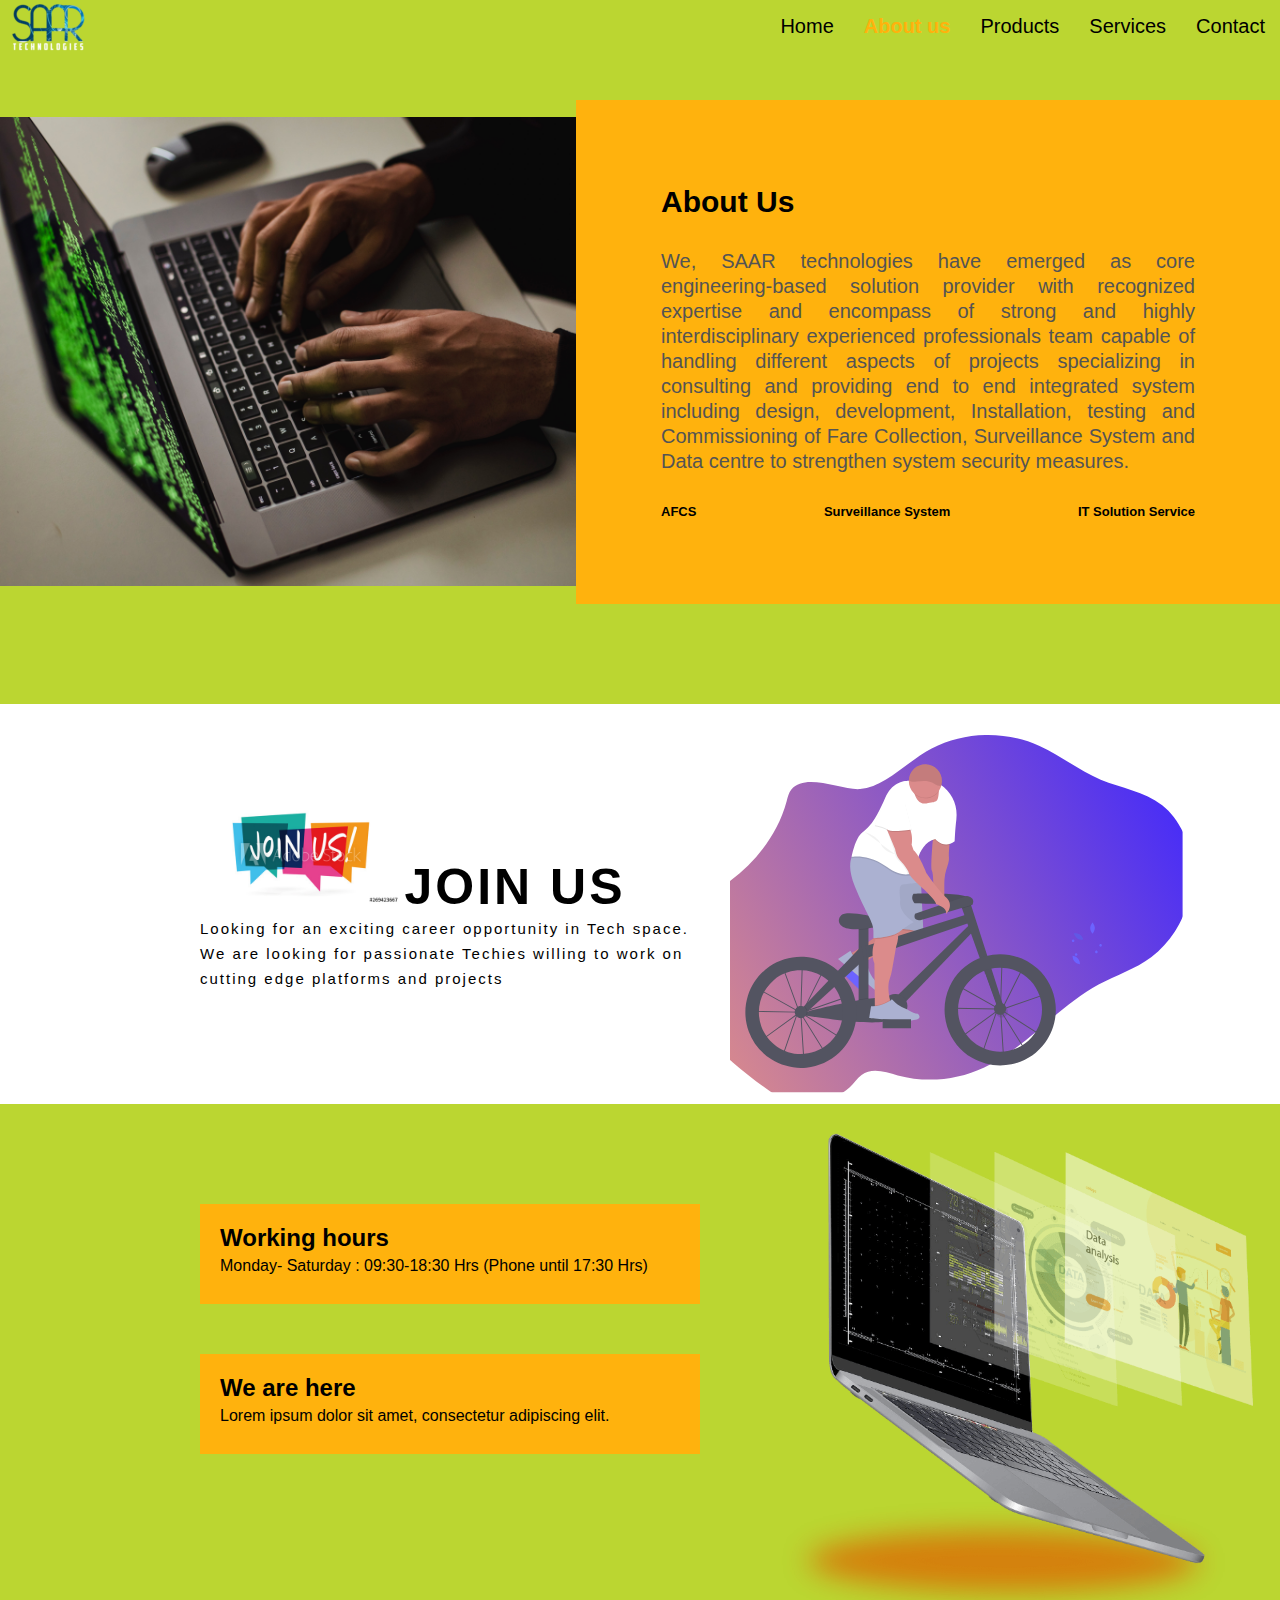
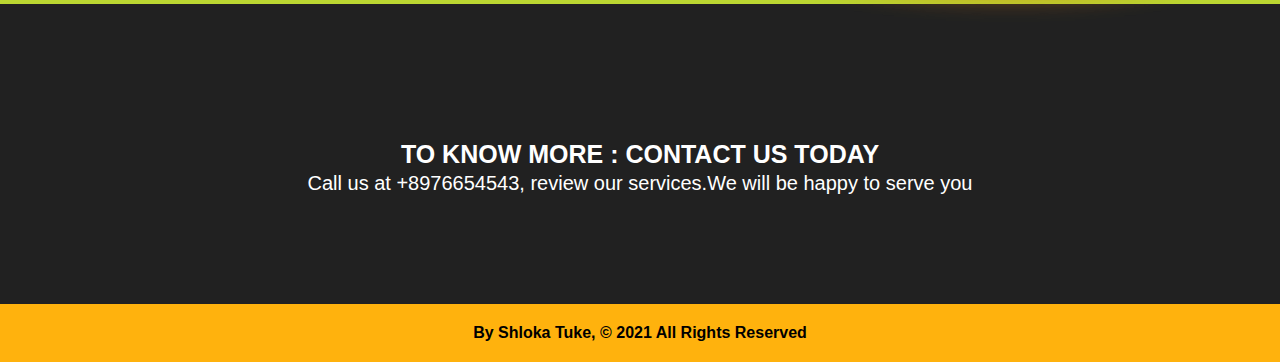
<file: about.html>
<!DOCTYPE html>
<html lang="en" dir="ltr">
  <head>
    <link rel="stylesheet" type="text/css" href="about.css" />
    <meta name="viewport" content="width=device-width, initial-scale=1.0">
    <link rel="stylesheet" href="https://cdnjs.cloudflare.com/ajax/libs/font-awesome/4.7.0/css/font-awesome.min.css">
    <meta charset="utf-8">
    <title>SAAR Tech</title>
    <style>

    </style>
  </head>
  <body>
    <div class="menus">
      <img src="images/pic.png" alt="">
      <div class="toggle">
<i class="fa fa-bars menu" aria-hidden="true"></i>
</div>
      <ul>
        <li><a href="contact.html">Contact</a></li>
        <li><a href="service.html">Services</a></li>
        <li><a href="products.html">Products</a></li>
        <li class="current"><a href="aboutus.html">About us</a></li>
        <li><a href="index.html">Home</a></li>
      </ul>
      <script src="https://code.jquery.com/jquery-3.5.0.js"></script>
<script type="text/javascript">
$(document).ready(function(){
$('.menu').click(function(){
$('ul').toggleClass('active');
})
})
</script>
    </div>
    <div class="aboutsection">
   <div class="innercont">
        <h1>About Us</h1>
        <p class="infor">
          We, SAAR technologies have emerged as core engineering-based solution provider
           with recognized expertise and encompass of strong and highly interdisciplinary
           experienced professionals team capable of handling different aspects of projects
           specializing in consulting and providing end to end integrated system including
           design, development, Installation, testing and Commissioning of Fare Collection,
           Surveillance System and Data centre to strengthen system security measures.
          </p>
          <div class="skills">
            <span>AFCS</span>
            <span>Surveillance System</span>
            <span>IT Solution Service</span>
            </div>
        </div>
      </div>
      <div class="bottomcontainer">
      <div class="box">
        <img src="images/joinus.jpg" style="width:200px;height:100px"/>
      <span>JOIN US</span>
      <p>Looking for an exciting career opportunity in Tech space.
         We are looking for passionate Techies willing to work on cutting edge platforms and projects</p>
       </div>
       <svg width="500" height="500" viewBox="100 100 1058 785" fill="none" xmlns="http://www.w3.org/2000/svg">
  <rect width="0" height="0" fill="#E5E5E5"/>
  <g id="undraw_Ride_a_bicycle_2yok 1" clip-path="url(#clip0)">
  <path id="Vector" d="M847.28 437.63C847.28 444.25 842.42 449.63 842.42 449.63C842.42 449.63 837.56 444.26 837.56 437.63C837.56 431 842.42 425.63 842.42 425.63C842.42 425.63 847.28 431.01 847.28 437.63Z" fill="#6C63FF"/>
  <path id="Vector_2" d="M851.17 448.32C851.17 448.32 833.67 482.67 847.93 501.46C862.19 520.25 846.63 571.46 846.63 571.46" stroke="#6C63FF" stroke-miterlimit="10"/>
  <path id="Vector_3" d="M861.22 488.85C856.63 493.62 849.4 494.12 849.4 494.12C849.4 494.12 849.62 486.88 854.21 482.12C858.8 477.36 866.03 476.85 866.03 476.85C866.03 476.85 865.85 484.07 861.22 488.85Z" fill="#6C63FF"/>
  <path id="Vector_4" d="M845.99 437.63C845.99 444.25 850.85 449.63 850.85 449.63C850.85 449.63 855.71 444.26 855.71 437.63C855.71 431 850.85 425.63 850.85 425.63C850.85 425.63 845.99 431.01 845.99 437.63Z" fill="#6C63FF"/>
  <path id="Vector_5" opacity="0.1" d="M845.99 437.63C845.99 444.25 850.85 449.63 850.85 449.63C850.85 449.63 855.71 444.26 855.71 437.63C855.71 431 850.85 425.63 850.85 425.63C850.85 425.63 845.99 431.01 845.99 437.63Z" fill="black"/>
  <path id="Vector_6" d="M863.48 437.63C863.48 444.25 858.62 449.63 858.62 449.63C858.62 449.63 853.76 444.26 853.76 437.63C853.76 431 858.62 425.63 858.62 425.63C858.62 425.63 863.48 431.01 863.48 437.63Z" fill="#6C63FF"/>
  <path id="Vector_7" d="M229.802 144.432C224.322 151.082 222.212 160.432 219.852 169.222C200.852 240.062 154.032 297.042 100.712 337.742C78.1321 354.982 50.6421 378.102 55.5821 409.012C58.2421 425.612 69.9121 437.832 78.5821 451.352C96.7721 479.662 102.672 518.142 94.0021 552.032C84.1421 590.592 56.5821 626.572 65.1121 665.562C70.3721 689.562 88.2321 706.642 105.402 721.322C132.189 744.209 159.829 765.649 188.322 785.642C207.422 799.042 227.742 812.082 250.002 813.782C269.602 815.282 288.802 807.832 307.412 800.482C323.672 794.052 340.342 787.362 353.472 774.482C362.042 766.072 368.872 755.222 378.392 748.342C400.752 732.182 429.472 742.422 455.112 749.342C515.612 765.582 580.362 759.652 637.932 732.602C726.242 691.102 793.552 603.952 879.932 557.192C917.072 537.082 957.472 524.602 991.862 498.702C1011.24 483.956 1027.89 465.938 1041.06 445.462C1067.06 405.352 1081.12 354.212 1077.06 304.152C1073 254.092 1050.25 205.852 1014.52 177.592C976.272 147.342 927.962 141.692 884.442 123.532C839.502 104.772 799.522 72.5322 755.012 52.4022C718.996 36.1588 679.8 28.185 640.3 29.0658C600.8 29.9466 561.998 39.6596 526.742 57.4922C478.302 81.9922 429.202 139.152 375.252 143.492C336.812 146.492 259.822 108.012 229.802 144.432Z" fill="url(#paint0_linear)"/>
  <path id="Vector_8" d="M836.32 501.88C840.66 506.88 840.51 514.12 840.51 514.12C840.51 514.12 833.32 513.25 828.98 508.25C824.64 503.25 824.79 496.01 824.79 496.01C824.79 496.01 831.98 496.88 836.32 501.88Z" fill="#6C63FF"/>
  <path id="Vector_9" d="M840.35 451.35C845.87 455.01 847.66 462.03 847.66 462.03C847.66 462.03 840.5 463.12 834.98 459.46C829.46 455.8 827.67 448.78 827.67 448.78C827.67 448.78 834.85 447.69 840.35 451.35Z" fill="#6C63FF"/>
  <path id="Vector_10" opacity="0.1" d="M840.35 451.35C845.87 455.01 847.66 462.03 847.66 462.03C847.66 462.03 840.5 463.12 834.98 459.46C829.46 455.8 827.67 448.78 827.67 448.78C827.67 448.78 834.85 447.69 840.35 451.35Z" fill="black"/>
  <path id="Vector_11" d="M862.19 437.63C862.19 444.25 867.05 449.63 867.05 449.63C867.05 449.63 871.91 444.26 871.91 437.63C871.91 431 867.05 425.63 867.05 425.63C867.05 425.63 862.19 431.01 862.19 437.63Z" fill="#6C63FF"/>
  <path id="Vector_12" d="M884.13 476.9C885.638 476.9 886.86 475.678 886.86 474.17C886.86 472.662 885.638 471.44 884.13 471.44C882.622 471.44 881.4 472.662 881.4 474.17C881.4 475.678 882.622 476.9 884.13 476.9Z" fill="#6C63FF"/>
  <path id="Vector_13" d="M826.03 467.1C827.538 467.1 828.76 465.878 828.76 464.37C828.76 462.862 827.538 461.64 826.03 461.64C824.522 461.64 823.3 462.862 823.3 464.37C823.3 465.878 824.522 467.1 826.03 467.1Z" fill="#6C63FF"/>
  <path id="Vector_14" d="M832.41 496.27C833.918 496.27 835.14 495.048 835.14 493.54C835.14 492.032 833.918 490.81 832.41 490.81C830.902 490.81 829.68 492.032 829.68 493.54C829.68 495.048 830.902 496.27 832.41 496.27Z" fill="#6C63FF"/>
  <path id="Vector_15" d="M875.24 490.8C876.748 490.8 877.97 489.578 877.97 488.07C877.97 486.562 876.748 485.34 875.24 485.34C873.732 485.34 872.51 486.562 872.51 488.07C872.51 489.578 873.732 490.8 875.24 490.8Z" fill="#6C63FF"/>
  <path id="Vector_16" d="M88.17 606.72C84.78 608.57 81.83 609.72 81.58 609.21C81.33 608.7 83.86 606.86 87.25 605.02C90.64 603.18 89.3 604.52 89.56 605.02C89.82 605.52 91.56 604.87 88.17 606.72Z" fill="#FFD037"/>
  <g id="man">
  <path id="Vector_17" d="M387 554.303L344.293 512.159L330.947 525.683L373.654 567.827L387 554.303Z" fill="#6C63FF"/>
  <g id="Vector_18" opacity="0.1">
  <path d="M365.5 559.781L322.793 517.636L330.947 525.683L373.654 567.827L365.5 559.781Z" fill="#535461"/>
  <path d="M322.793 517.636L365.5 559.781L373.654 567.827L330.947 525.683L322.793 517.636Z" fill="#535461"/>
  </g>
  <path id="Vector_19" d="M354.48 491.99C354.48 491.99 379.27 478.91 388.85 470.49C394.617 465.444 400.818 460.917 407.38 456.96L438.48 438.03L503.48 433.03L506.48 444.03C506.48 444.03 511.48 460.03 461.48 474.03C411.48 488.03 386.48 510.03 386.48 510.03C386.48 510.03 354.48 520.99 354.48 491.99Z" fill="#DB8B8B"/>
  <path id="Vector_20" opacity="0.1" d="M389.13 507.86C387.36 509.21 386.48 509.99 386.48 509.99C386.48 509.99 354.48 520.99 354.48 491.99C354.48 491.99 356.03 491.17 358.48 489.8C360.955 493.831 364.423 497.16 368.551 499.469C372.679 501.778 377.33 502.99 382.06 502.99H385.45L389.13 507.86Z" fill="black"/>
  <path id="Vector_21" opacity="0.05" d="M505.54 449.55C502.76 455.44 493.17 465.12 461.48 473.99C420.87 485.36 396.75 501.99 389.13 507.86C387.36 509.21 386.48 509.99 386.48 509.99C386.48 509.99 354.48 520.99 354.48 491.99C354.48 491.99 356.03 491.17 358.48 489.8C365.91 485.73 381.64 476.8 388.82 470.45C394.586 465.403 400.787 460.875 407.35 456.92L438.45 437.99L450.03 437.1L503.45 432.99L506.45 443.99C506.45 443.99 507.15 446.14 505.54 449.55Z" fill="black"/>
  <path id="Vector_22" d="M354.98 485.49L328.48 502.99L367.28 535.49L406.08 567.99C406.08 567.99 417.48 560.99 411.48 552.99C411.48 552.99 391.48 535.99 390.48 511.99L384.48 503.99H381.09C375.358 503.991 369.767 502.211 365.089 498.897C360.412 495.583 356.88 490.898 354.98 485.49Z" fill="#ABB1D1"/>
  <path id="Vector_23" opacity="0.1" d="M505.54 449.55C489.54 441.82 450.48 440.99 450.48 440.99L450.06 437.1L503.48 432.99L506.48 443.99C506.48 443.99 507.15 446.14 505.54 449.55Z" fill="black"/>
  <path id="Vector_24" d="M450.48 438.99C450.48 438.99 497.48 439.99 509.48 449.99L503.48 328.99H438.48L450.48 438.99Z" fill="#ABB1D1"/>
  <path id="Vector_25" opacity="0.05" d="M450.48 438.49C450.48 438.49 497.48 439.49 509.48 449.49L503.48 328.49H438.48L450.48 438.49Z" fill="black"/>
  <path id="Vector_26" d="M488.24 364.95C488.24 364.95 605.89 360.95 608.29 376.16C610.69 391.37 490.64 384.96 490.64 384.96C490.64 384.96 481.04 375.35 488.24 364.95Z" fill="#535461"/>
  <path id="Vector_27" opacity="0.05" d="M488.24 364.95C488.24 364.95 605.89 360.95 608.29 376.16C610.69 391.37 490.64 384.96 490.64 384.96C490.64 384.96 481.04 375.35 488.24 364.95Z" fill="black"/>
  <path id="Vector_28" d="M393 425.78H372.19V606.66H393V425.78Z" fill="#535461"/>
  <path id="Vector_29" opacity="0.1" d="M393 425.77V439.7C386.08 440.6 379 441.17 372.19 441.39V425.77H393Z" fill="black"/>
  <path id="Vector_30" d="M391.44 410.78C388.52 410.554 385.616 410.164 382.74 409.61C371.46 407.45 343.02 402.92 335.37 410.61C325.77 420.21 328.97 437.02 354.58 439.42C380.19 441.82 424.21 435.42 433.02 425.81C433.02 425.77 417.09 412.75 391.44 410.78Z" fill="#535461"/>
  <path id="Vector_31" d="M387.4 475.4L605.9 407.37L613.1 424.18L389 501.01L387.4 475.4Z" fill="#535461"/>
  <path id="Vector_32" d="M452.23 582.65L609.9 427.38L618.7 440.18L468.23 597.05L452.23 582.65Z" fill="#535461"/>
  <path id="Vector_33" opacity="0.1" d="M653.58 529.85C648.584 531.142 643.712 532.872 639.02 535.02L629.46 508.31C634.477 506.123 639.644 504.295 644.92 502.84L653.58 529.85Z" fill="black"/>
  <path id="Vector_34" d="M680.33 608.26L669.13 614.66L590.99 396.33L587.49 386.56L605.9 376.15L610.51 390.53L680.33 608.26Z" fill="#535461"/>
  <path id="Vector_35" opacity="0.1" d="M610.51 390.53L590.99 396.33L587.49 386.56L605.9 376.15L610.51 390.53Z" fill="black"/>
  <path id="Vector_36" d="M491.44 407.37L601.09 369.75C601.09 369.75 620.3 372.15 613.09 388.16L502.65 420.97C502.65 420.97 485.85 422.57 491.44 407.37Z" fill="#535461"/>
  <path id="Vector_37" opacity="0.1" d="M367.79 615.86C367.789 621.994 367.314 628.119 366.37 634.18C356.77 633.49 346.85 632.49 337.13 631.49C339.289 619.599 339.021 607.394 336.34 595.61C345.81 593.61 355.48 591.7 364.92 589.97C366.833 598.467 367.795 607.15 367.79 615.86Z" fill="black"/>
  <path id="Vector_38" opacity="0.1" d="M393 585.38V606.65H372.19V588.65C379.39 587.4 386.39 586.29 393 585.38Z" fill="black"/>
  <path id="Vector_39" d="M258.54 615.49C258.54 615.49 426.62 571.49 440.22 588.28C453.82 605.07 468.23 627.49 425.85 635.49C383.47 643.49 255.37 621.88 255.37 621.88L258.54 615.49Z" fill="#535461"/>
  <path id="Vector_40" opacity="0.1" d="M341.21 541.37L319.85 560.92C316.067 556.064 311.791 551.614 307.09 547.64L327.03 526.81C332.164 531.249 336.908 536.12 341.21 541.37Z" fill="black"/>
  <path id="Vector_41" d="M252.94 606.66L378.59 475.4L382.6 505.81L259.34 618.66L252.94 606.66Z" fill="#535461"/>
  <path id="Vector_42" opacity="0.1" d="M251.34 628.27C258.415 628.27 264.15 622.535 264.15 615.46C264.15 608.385 258.415 602.65 251.34 602.65C244.265 602.65 238.53 608.385 238.53 615.46C238.53 622.535 244.265 628.27 251.34 628.27Z" fill="black"/>
  <path id="Vector_43" opacity="0.1" d="M675.13 627.07C682.205 627.07 687.94 621.335 687.94 614.26C687.94 607.185 682.205 601.45 675.13 601.45C668.055 601.45 662.32 607.185 662.32 614.26C662.32 621.335 668.055 627.07 675.13 627.07Z" fill="black"/>
  <path id="Vector_44" opacity="0.1" d="M448.22 628.27C462.364 628.27 473.83 616.804 473.83 602.66C473.83 588.516 462.364 577.05 448.22 577.05C434.076 577.05 422.61 588.516 422.61 602.66C422.61 616.804 434.076 628.27 448.22 628.27Z" fill="black"/>
  <path id="Vector_45" d="M449.83 628.27C463.974 628.27 475.44 616.804 475.44 602.66C475.44 588.516 463.974 577.05 449.83 577.05C435.686 577.05 424.22 588.516 424.22 602.66C424.22 616.804 435.686 628.27 449.83 628.27Z" fill="#535461"/>
  <path id="Vector_46" d="M442.992 600.736L442.984 600.742C439.977 602.991 439.362 607.253 441.611 610.26L461.937 637.441C464.186 640.448 468.448 641.063 471.455 638.814L471.463 638.808C474.471 636.559 475.085 632.297 472.836 629.29L452.51 602.109C450.261 599.102 446 598.487 442.992 600.736Z" fill="#6C63FF"/>
  <path id="Vector_47" d="M565.48 246.99L563.1 277.1C562.826 280.914 562.876 284.744 563.25 288.55C563.56 291.92 563.25 297.82 559.95 306.82C555.713 318.317 553.523 330.467 553.48 342.72V376.99L530.48 372.99C530.48 372.99 531.48 324.99 527.48 316.99C523.48 308.99 530.48 237.99 530.48 237.99L565.48 246.99Z" fill="#DB8B8B"/>
  <path id="Vector_48" opacity="0.05" d="M564.3 261.91L563.1 277.1C562.83 280.911 562.883 284.738 563.26 288.54C563.57 291.91 563.26 297.81 559.96 306.82C555.723 318.317 553.533 330.467 553.49 342.72V376.99L530.49 372.99C530.49 372.99 531.49 324.99 527.49 316.99C524.66 311.32 527.34 274.05 529.15 252.78C529.9 244.03 530.49 237.99 530.49 237.99L565.49 246.99L564.3 261.91Z" fill="black"/>
  <path id="Vector_49" d="M451.5 476.99L442.85 526.19C441.759 532.759 440.086 539.218 437.85 545.49C432.78 559.35 436.02 578.78 438.48 589.38C439.57 594.06 440.48 597.02 440.48 597.02L414.48 611.02L406.48 605.02V601.02L405.48 512.02C399.48 498.02 401.48 477.02 405.48 469.02C406.617 466.392 407.417 463.63 407.86 460.8C409.86 450.08 410.48 435.02 410.48 435.02C410.48 435.02 426.48 408.02 445.48 426.02C452.48 432.65 455.14 441.32 455.7 449.62C456.68 463.83 451.5 476.99 451.5 476.99Z" fill="#DB8B8B"/>
  <path id="Vector_50" opacity="0.1" d="M455.7 449.59C441.83 457.83 417.7 460.16 407.86 460.77C409.86 450.05 410.48 434.99 410.48 434.99C410.48 434.99 426.48 407.99 445.48 425.99C452.48 432.62 455.14 441.29 455.7 449.59Z" fill="black"/>
  <path id="Vector_51" d="M489.48 424.99C478.846 430.653 468.797 437.352 459.48 444.99C443.48 457.99 403.48 458.99 403.48 458.99V443.99C404.48 425.99 387.48 405.99 364.48 349.99C349.79 314.23 353.86 293.99 358.72 283.99C361.48 278.34 364.48 275.99 364.48 275.99L489.48 299.99L493.95 313.39L503.48 341.99C503.48 341.99 468.48 343.99 462.48 346.99C456.48 349.99 460.48 376.99 460.48 376.99C454.48 404.99 489.48 424.99 489.48 424.99Z" fill="#ABB1D1"/>
  <path id="Vector_52" opacity="0.1" d="M565.48 246.99L564.3 261.91C546.9 266.91 534.48 250.99 534.48 250.99C532.665 251.477 530.882 252.074 529.14 252.78C529.89 244.03 530.48 237.99 530.48 237.99L565.48 246.99Z" fill="black"/>
  <path id="Vector_53" opacity="0.1" d="M493.95 313.39C493.48 318.06 493.48 320.99 493.48 320.99C493.48 320.99 470.48 339.99 431.48 310.99C392.48 281.99 357.48 289.99 357.48 289.99C357.48 289.99 357.89 287.67 358.72 283.99C361.48 278.34 364.48 275.99 364.48 275.99L489.48 299.99L493.95 313.39Z" fill="black"/>
  <path id="Vector_54" d="M578.96 207.94C576.35 228.29 575.48 253.94 575.48 253.94C552.48 271.94 534.48 248.94 534.48 248.94C512.76 254.77 502.55 273.78 497.74 290.37C495.164 299.344 493.732 308.607 493.48 317.94C493.48 317.94 487.4 322.94 476.2 323.94C465.61 324.83 450.43 322.07 431.48 307.94C392.48 278.94 357.48 286.94 357.48 286.94C357.48 286.94 364.48 246.94 380.48 234.94C396.48 222.94 408.48 207.94 428.48 161.94C448.48 115.94 489.48 126.94 489.48 126.94C489.48 126.94 491.48 117.94 528.48 126.94C537.492 129.302 545.834 133.721 552.85 139.85C572.64 156.49 582.24 182.3 578.96 207.94Z" fill="white"/>
  <path id="Vector_55" d="M541.85 149.49C541.8 150.82 541.69 152.3 541.51 153.95C539.51 171.95 537.51 169.95 515.51 173.95C501.83 176.44 494.72 165.01 491.3 156.01C490.062 152.75 489.128 149.382 488.51 145.95L536.51 137.95C536.51 137.95 542.26 136.34 541.85 149.49Z" fill="#DB8B8B"/>
  <path id="Vector_56" opacity="0.05" d="M497.74 290.42C495.164 299.394 493.732 308.657 493.48 317.99C493.48 317.99 487.4 322.99 476.2 323.99C475.884 323.353 475.643 322.682 475.48 321.99C473.48 312.99 458.48 296.99 458.48 296.99C448.48 287.99 446.48 271.99 446.48 271.99L429.98 223.49L424.48 218.99C424.48 218.99 447.48 200.99 467.48 215.99C487.48 230.99 481.48 262.99 481.48 262.99L485.48 273.99C489.63 277.49 493.85 283.66 497.74 290.42Z" fill="black"/>
  <path id="Vector_57" d="M427.48 217.99L449.48 270.99C449.48 270.99 451.48 286.99 461.48 295.99C461.48 295.99 476.48 311.99 478.48 320.99C480.48 329.99 508.48 353.99 508.48 353.99C508.48 353.99 534.48 377.99 536.48 386.99C536.48 386.99 560.48 393.99 557.48 407.99C557.48 407.99 575.48 389.99 557.48 372.99C539.48 355.99 515.48 320.99 515.48 320.99C515.48 320.99 501.48 283.99 488.48 272.99L484.48 261.99C484.48 261.99 490.48 229.99 470.48 214.99C450.48 199.99 427.48 217.99 427.48 217.99Z" fill="#DB8B8B"/>
  <path id="Vector_58" opacity="0.1" d="M440.48 596.99L414.48 610.99L406.48 604.99V600.99C415.464 600.352 424.193 597.718 432.03 593.28C434.43 591.92 436.69 590.58 438.5 589.4C439.55 594.03 440.48 596.99 440.48 596.99Z" fill="black"/>
  <path id="Vector_59" opacity="0.1" d="M470.48 175.99L484.48 230.99C484.48 230.99 441.48 237.99 432.48 230.99C423.48 223.99 406.48 221.99 406.48 221.99C406.48 221.99 424.48 169.99 434.48 163.99C444.48 157.99 470.48 175.99 470.48 175.99Z" fill="black"/>
  <path id="Vector_60" d="M470.48 173.99L484.48 228.99C484.48 228.99 441.48 235.99 432.48 228.99C423.48 221.99 406.48 219.99 406.48 219.99C406.48 219.99 424.48 167.99 434.48 161.99C444.48 155.99 470.48 173.99 470.48 173.99Z" fill="white"/>
  <path id="Vector_61" opacity="0.1" d="M541.85 148.49C539.049 152.356 535.487 155.609 531.383 158.047C527.278 160.485 522.718 162.058 517.983 162.669C513.248 163.28 508.439 162.915 503.85 161.598C499.261 160.281 494.99 158.039 491.3 155.01C490.062 151.75 489.128 148.382 488.51 144.95L536.51 136.95C536.51 136.95 542.26 135.34 541.85 148.49Z" fill="black"/>
  <path id="Vector_62" d="M548.48 126.99C548.48 136.273 544.793 145.175 538.229 151.739C531.665 158.303 522.763 161.99 513.48 161.99C504.197 161.99 495.295 158.303 488.731 151.739C482.168 145.175 478.48 136.273 478.48 126.99C478.48 126.41 478.48 125.83 478.48 125.25C478.711 115.967 482.62 107.157 489.346 100.756C496.073 94.3555 505.067 90.8893 514.35 91.12C523.633 91.3507 532.443 95.2595 538.844 101.986C545.245 108.713 548.711 117.707 548.48 126.99Z" fill="#DB8B8B"/>
  <path id="Vector_63" opacity="0.1" d="M548.48 126.99C548.483 130.216 548.039 133.426 547.16 136.53C544.455 137.12 541.633 136.861 539.08 135.79C535.34 134.32 532.13 131.79 528.54 129.97C518.43 124.85 506.4 125.86 495.2 127.55C489.64 128.39 483.33 129.17 478.96 125.63C478.81 125.511 478.666 125.385 478.53 125.25C478.761 115.967 482.67 107.157 489.396 100.756C496.123 94.3555 505.117 90.8893 514.4 91.12C523.683 91.3507 532.493 95.2595 538.894 101.986C545.295 108.713 548.761 117.707 548.53 126.99H548.48Z" fill="black"/>
  <path id="Vector_64" d="M431.99 595.23C437.36 592.23 442.07 589.23 442.48 587.99C442.48 587.99 456.03 602.29 468.1 606.73C472.159 608.229 476.044 610.16 479.69 612.49C484.47 615.49 491.29 619.02 497.48 619.02C497.48 619.02 511.48 631.02 484.48 633.02C457.48 635.02 394.48 628.02 394.48 628.02L398.48 603.02C410.167 603.705 421.804 601 431.99 595.23Z" fill="#ABB1D1"/>
  <path id="Vector_65" opacity="0.05" d="M384.98 234.49C384.98 234.49 410.98 241.49 418.98 259.49C426.98 277.49 448.62 280.78 448.62 280.78" fill="black"/>
  <path id="Vector_66" d="M482.98 630.49H422.98V649.49H482.98V630.49Z" fill="#535461"/>
  </g>
  <g id="rightwheel">
  <path id="Vector_67" d="M677.797 710.42L671.537 612.52L671.407 612.31L665.087 614.51L635.997 699.32L589.747 666.52L663.437 613.11L663.507 612.9L663.927 612.75L668.677 609.3L591.437 565.99L572.507 586.79L575.507 606.29L664.307 607.87V609.87L573.827 608.25L570.427 586.14L596.317 557.69L635.037 512.52L635.727 514.39L643.927 505.39L674.467 510.86V509.65L676.467 509.71V511.22L721.827 519.34L679.497 603.99L673.327 608.46V608.96V609.52L771.137 575.44L759.527 666.65L676.527 613.78L673.607 612.14L722.547 691.03L677.797 710.42ZM673.797 616.08L679.647 707.46L719.697 690.08L673.797 616.08ZM593.227 666.52L635.017 696.15L662.357 616.41L593.227 666.52ZM675.547 610.86L677.637 612.03L757.987 663.23L768.787 578.36L675.547 610.86ZM668.447 603.66L670.957 607.71L671.397 607.39L674.397 512.86L644.657 507.52L636.497 516.52L668.447 603.66ZM593.057 564.61L667.897 606.61L666.597 604.48L635.017 518.21L597.817 559.09L593.057 564.61ZM676.427 513.22L673.427 605.91L677.947 602.63L718.857 520.81L676.427 513.22Z" fill="#535461"/>
  <path id="Vector_68" d="M671.757 493C661.144 492.988 650.578 494.415 640.347 497.24C635.071 498.695 629.904 500.523 624.887 502.71C598.157 514.297 576.674 535.387 564.594 561.898C552.514 588.41 550.697 618.459 559.492 646.233C568.287 674.008 587.071 697.533 612.209 712.259C637.348 726.984 667.054 731.863 695.582 725.952C724.109 720.04 749.431 703.759 766.648 680.257C783.865 656.755 791.754 627.702 788.789 598.72C785.823 569.738 772.215 542.885 750.595 523.356C728.975 503.828 700.881 493.012 671.747 493H671.757ZM671.357 699.09C651.076 699.082 631.408 692.137 615.62 679.407C599.831 666.678 588.872 648.931 584.562 629.113C580.252 609.295 582.851 588.599 591.928 570.463C601.004 552.326 616.011 537.84 634.457 529.41C639.149 527.262 644.021 525.532 649.017 524.24C661.229 521.07 673.977 520.537 686.411 522.678C698.845 524.818 710.681 529.581 721.13 536.652C731.58 543.722 740.404 552.937 747.015 563.683C753.627 574.429 757.873 586.46 759.473 598.975C761.073 611.49 759.989 624.202 756.293 636.265C752.598 648.329 746.375 659.467 738.04 668.939C729.704 678.41 719.447 685.998 707.951 691.196C696.455 696.395 683.984 699.086 671.367 699.09H671.357Z" fill="#535461"/>
  <path id="Vector_69" d="M663.049 598.847C657.735 603.518 657.213 611.612 661.884 616.926C666.555 622.24 674.649 622.761 679.963 618.09C685.277 613.419 685.798 605.325 681.127 600.012C676.457 594.698 668.362 594.176 663.049 598.847Z" fill="#535461"/>
  </g>
  <g id="leftwheel">
  <path id="Vector_70" d="M255.23 716.99L248.96 619.05L248.83 618.84L242.51 621.04L213.43 705.89L167.18 673.1L240.85 619.69L240.92 619.48L241.34 619.33L246.09 615.88L168.85 572.57L149.93 593.37L152.93 612.87L241.75 614.49V616.49L151.27 614.87L147.85 592.73L173.75 564.27L212.5 519.07L213.19 520.94L221.39 511.94L251.85 517.4V516.19L253.85 516.25V517.76L299.21 525.88L256.92 610.49L250.75 614.96V615.46V616.02L348.55 581.94L336.94 673.15L253.94 620.28L251.02 618.64L299.96 697.52L255.23 716.99ZM251.23 622.65L257.08 714.03L297.13 696.65L251.23 622.65ZM170.65 673.08L212.44 702.71L239.78 622.97L170.65 673.08ZM252.97 617.42L255.06 618.59L335.41 669.79L346.21 584.92L252.97 617.42ZM245.87 610.22L248.38 614.27L248.82 613.95L251.82 519.42L222.08 514.1L213.92 523.1L245.87 610.22ZM170.45 571.16L245.29 613.16L243.99 611.03L212.41 524.76L175.22 565.63L170.45 571.16ZM253.85 519.77L250.85 612.49L255.37 609.21L296.28 527.39L253.85 519.77Z" fill="#535461"/>
  <path id="Vector_71" d="M364.92 589.95C360.909 572.131 352.79 555.495 341.21 541.37C336.911 536.121 332.171 531.25 327.04 526.81C307.314 509.779 282.491 499.779 256.467 498.381C230.443 496.983 204.692 504.265 183.254 519.085C161.816 533.904 145.906 555.422 138.02 580.262C130.134 605.102 130.719 631.857 139.683 656.328C148.647 680.799 165.482 701.601 187.547 715.47C209.612 729.339 235.657 735.488 261.595 732.954C287.533 730.42 311.895 719.345 330.858 701.468C349.822 683.591 362.312 659.923 366.37 634.18C367.314 628.119 367.789 621.994 367.79 615.86C367.797 607.144 366.834 598.454 364.92 589.95ZM249.73 704.3C231.498 704.281 213.714 698.647 198.797 688.164C183.879 677.682 172.552 662.859 166.356 645.712C160.16 628.565 159.395 609.926 164.165 592.329C168.935 574.732 179.009 559.031 193.018 547.361C207.026 535.692 224.288 528.619 242.457 527.106C260.627 525.593 278.821 529.712 294.567 538.904C310.312 548.096 322.845 561.914 330.46 578.48C338.076 595.045 340.405 613.554 337.13 631.49C333.38 651.933 322.58 670.414 306.611 683.718C290.642 697.021 270.514 704.304 249.73 704.3Z" fill="#535461"/>
  <path id="Vector_72" d="M249.73 628.27C256.805 628.27 262.54 622.535 262.54 615.46C262.54 608.385 256.805 602.65 249.73 602.65C242.655 602.65 236.92 608.385 236.92 615.46C236.92 622.535 242.655 628.27 249.73 628.27Z" fill="#535461"/>
  </g>

  </g>
  <defs>
  <linearGradient id="paint0_linear" x1="1078" y1="285" x2="98" y2="814" gradientUnits="userSpaceOnUse">
  <stop stop-color="#4B2FF5"/>
  <stop offset="0.9998" stop-color="#DB8B8B"/>
  <stop offset="0.9999" stop-color="#243E39" stop-opacity="0.7"/>
  <stop offset="1" stop-color="#6C63FF" stop-opacity="0"/>
  </linearGradient>
  <clipPath id="clip0">
  <rect width="1057.7" height="784.98" fill="white"/>
  </clipPath>
  </defs>
  </svg>

    </div>

    <div class="lastcontainer">
      <div class="workhours">
        <h2>Working hours</h2>
        <p>Monday- Saturday : 09:30-18:30 Hrs (Phone until 17:30 Hrs)</p>
      </div>
      <div class="Address">
        <h2>We are here</h2>
        <p>Lorem ipsum dolor sit amet, consectetur adipiscing elit.</p>
      </div>
      <div class="computer">
        <img src="images/banner.png" style="width:500px;height:500px" />
        </div>
    </div>

    <div class="contact">
      <h3>TO KNOW MORE : CONTACT US TODAY</h3>
      <P>Call us at +8976654543, review our services.We will be happy to serve you</P>
      </div>

      <footer>
<p>By Shloka Tuke, &copy; 2021 All Rights Reserved</p>
</footer>
  </body>
</html>
</file>
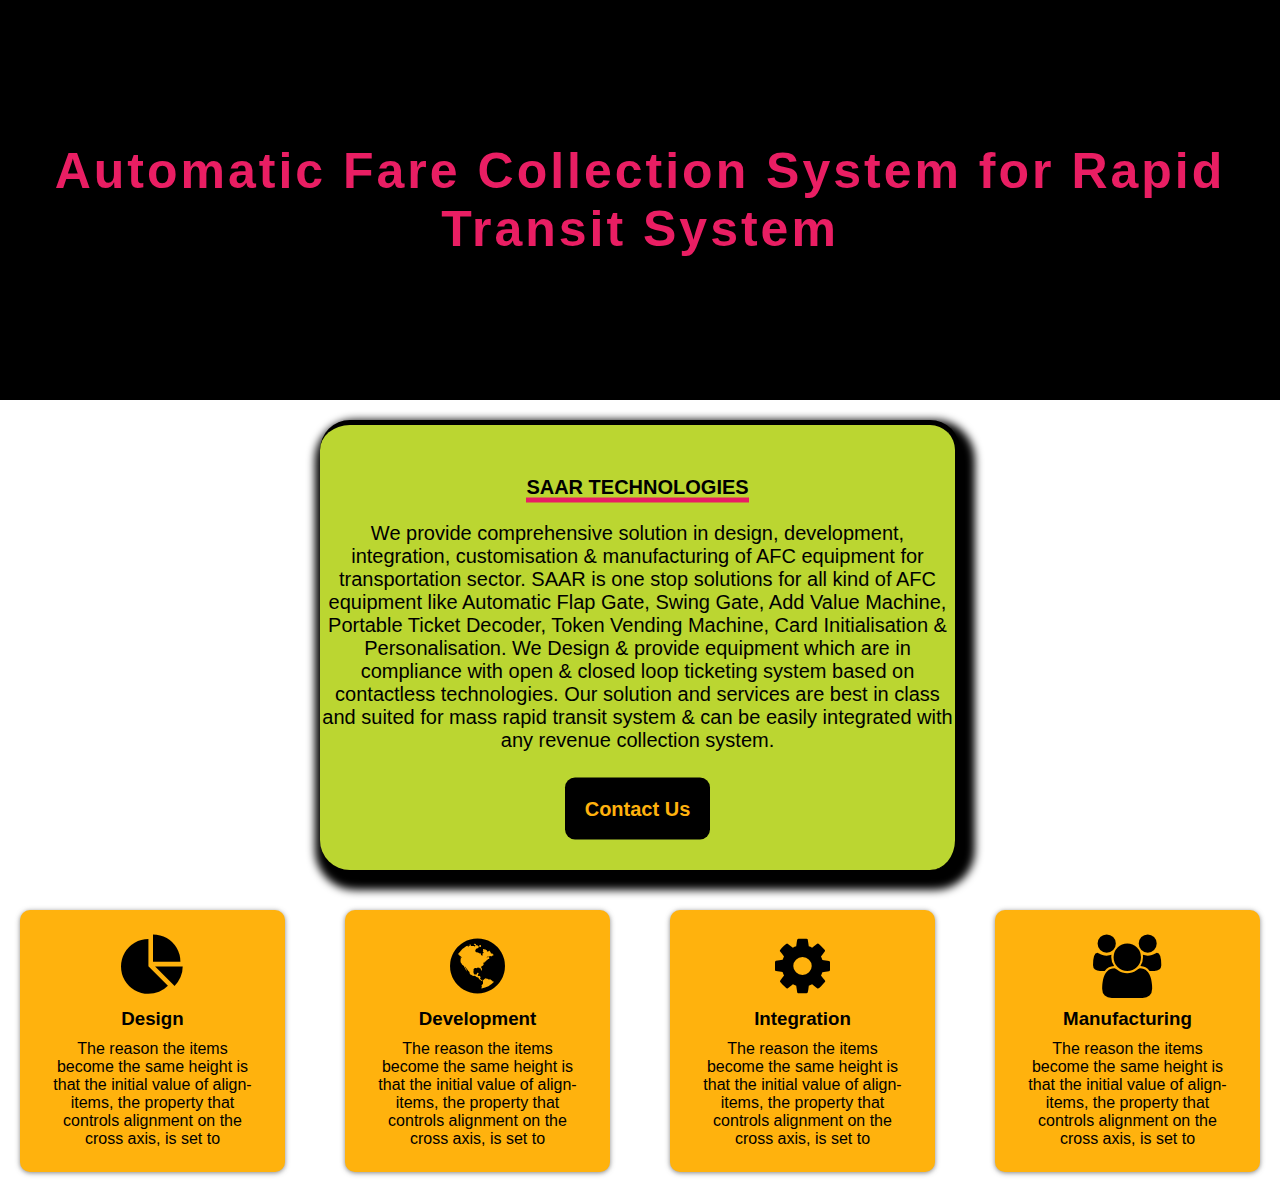
<file: afcs.html>
<!DOCTYPE html>
<html lang="en" dir="ltr">
  <head>
    <link rel="stylesheet" type="text/css" href="afcs.css" />
    <meta name="viewport" content="width=device-width, initial-scale=1.0">
    <link rel="stylesheet" href="https://cdnjs.cloudflare.com/ajax/libs/font-awesome/4.7.0/css/font-awesome.min.css">
    <meta charset="utf-8">
    <title>SAAR Tech</title>
  </head>
  <body>
      <div class="afcs">
        <h1>Automatic Fare Collection System for Rapid Transit System</h1>
      </div>

        <div class="explain">
        <p><span>SAAR Technologies</span><br /><br />We provide comprehensive solution in design, development, integration, customisation & manufacturing of AFC equipment for transportation sector. SAAR is one stop solutions for all kind of AFC equipment like Automatic Flap Gate, Swing Gate, Add Value Machine, Portable Ticket Decoder, Token Vending Machine, Card Initialisation & Personalisation. We Design & provide equipment which are in compliance with open & closed loop ticketing system based on contactless technologies. Our solution and services are best in class and suited for mass rapid transit system & can be easily integrated with any revenue collection system.<br /><br /><br /><a href="contact.html">Contact Us</a></p>

        </div>

        <div class="boxes">
<div class="box">
<i class="fa fa-pie-chart fa-4x" aria-hidden="true"></i>
<h3>Design</h3>
<p>The reason the items become the same height is that the initial value of align-items, the property that controls alignment on the cross axis, is set to</p>
</div>
<div class="box">
<i class="fa fa-globe fa-4x"></i>
<h3>Development</h3>
<p>The reason the items become the same height is that the initial value of align-items, the property that controls alignment on the cross axis, is set to</p>
</div>
<div class="box">
<i class="fa fa-cog fa-4x"></i>
<h3>Integration</h3>
<p>The reason the items become the same height is that the initial value of align-items, the property that controls alignment on the cross axis, is set to</p>
</div>
<div class="box">
<i class="fa fa-users fa-4x"></i>
<h3>Manufacturing</h3>
<p>The reason the items become the same height is that the initial value of align-items, the property that controls alignment on the cross axis, is set to</p>
</div>
</div>



  </body>
</html>
</file>
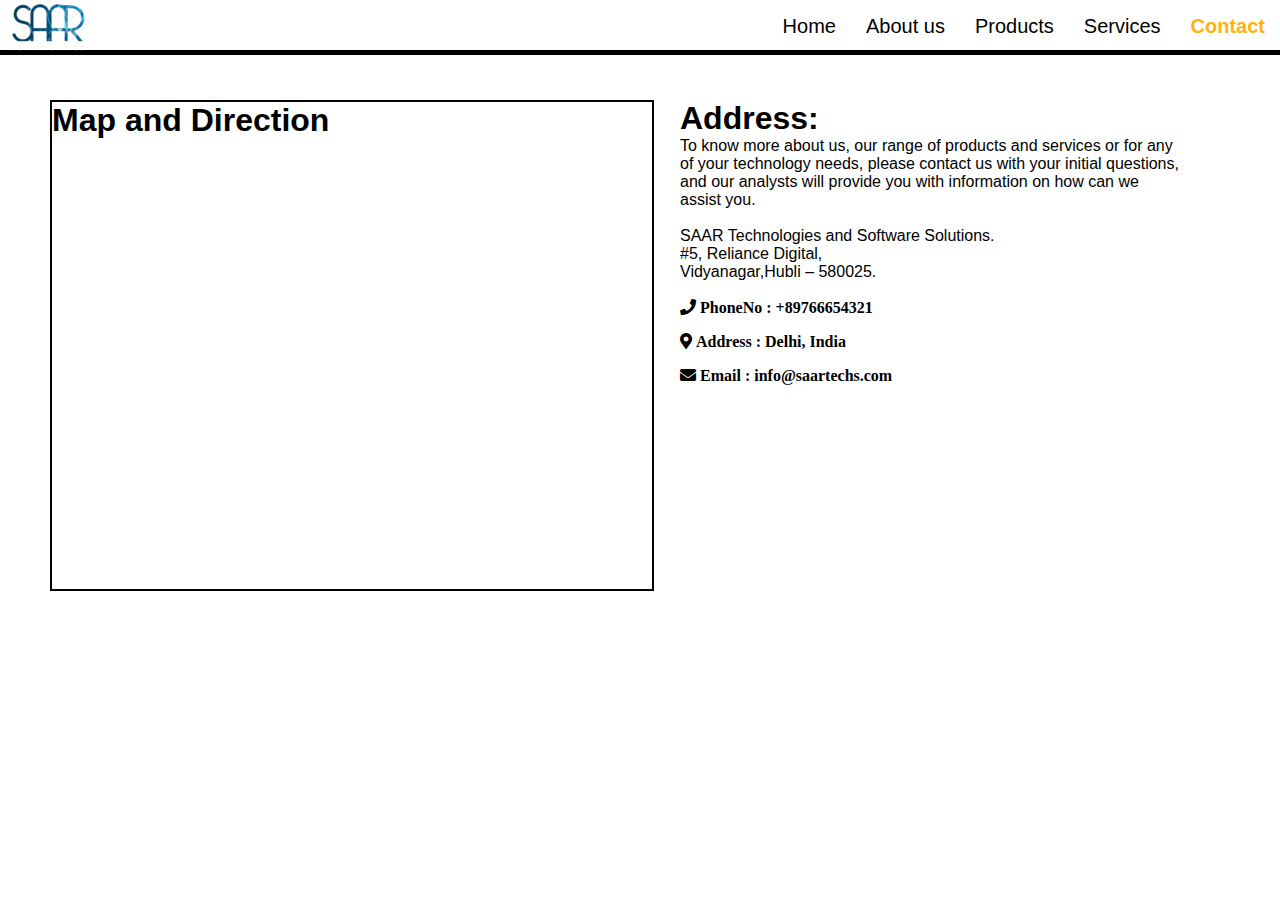
<file: contact.html>
<DOCTYPE html>
  <html>
     <head>

       <link rel="stylesheet" type="text/css" href="contact.css" />
       <link rel="stylesheet" href="https://cdnjs.cloudflare.com/ajax/libs/font-awesome/5.15.1/css/all.min.css">
       <meta name="viewport" content="width=device-width, initial-scale=1.0">
      </head>
<link rel="stylesheet" type="text/css" />
<title>SAAR Tech</title>
 </head>
<body>
  <div class="menus">
    <img src="images/pic.png" alt="">
    <div class="toggle">
<i class="fa fa-bars menu" aria-hidden="true"></i>
</div>
    <ul>
      <li class="current"><a href="contact.html">Contact</a></li>
      <li><a href="service.html">Services</a></li>
      <li><a href="products.html">Products</a></li>
      <li><a href="about.html">About us</a></li>
      <li><a href="index.html">Home</a></li>
    </ul>
    <script src="https://code.jquery.com/jquery-3.5.0.js"></script>
<script type="text/javascript">
$(document).ready(function(){
$('.menu').click(function(){
$('ul').toggleClass('active');
})
})
</script>
</div>

<div class="map">
  <h1> Map and Direction</h1>
  <iframe src="https://www.google.com/maps/embed?pb=!1m14!1m8!1m3!1d15554.435961923862!2d77.602897!3d12.932834!3m2!1i1024!2i768!4f13.1!3m3!1m2!1s0x0%3A0x40a8da48eeae5cbc!2sNEC%20Corporation%20India!5e0!3m2!1sen!2sin!4v1616944865574!5m2!1sen!2sin"
    width="600" height="450" style="border:0;" allowfullscreen="" loading="lazy" id="mapp"></iframe>
</div>
<div class="address">
  <h1>Address:</h1>
  <p>To know more about us, our range of products and services or for any of your technology needs, please contact us with
    your initial questions, and our analysts will provide you with information on how can we assist you.</p></br>
    <p>SAAR Technologies and Software Solutions.<br />
    #5, Reliance Digital,</br>
     Vidyanagar,Hubli – 580025.</p><br />

    <i class="card-icon fas fa-phone"> PhoneNo : +89766654321</i><br /><br />
    <i class="card-icon fas fa-map-marker-alt"> Address : Delhi, India</i><br /><br />
    <i class="card-icon fas fa-envelope"> Email : info@saartechs.com</i></br><br />

</div>
   </body>
 </html>
</file>
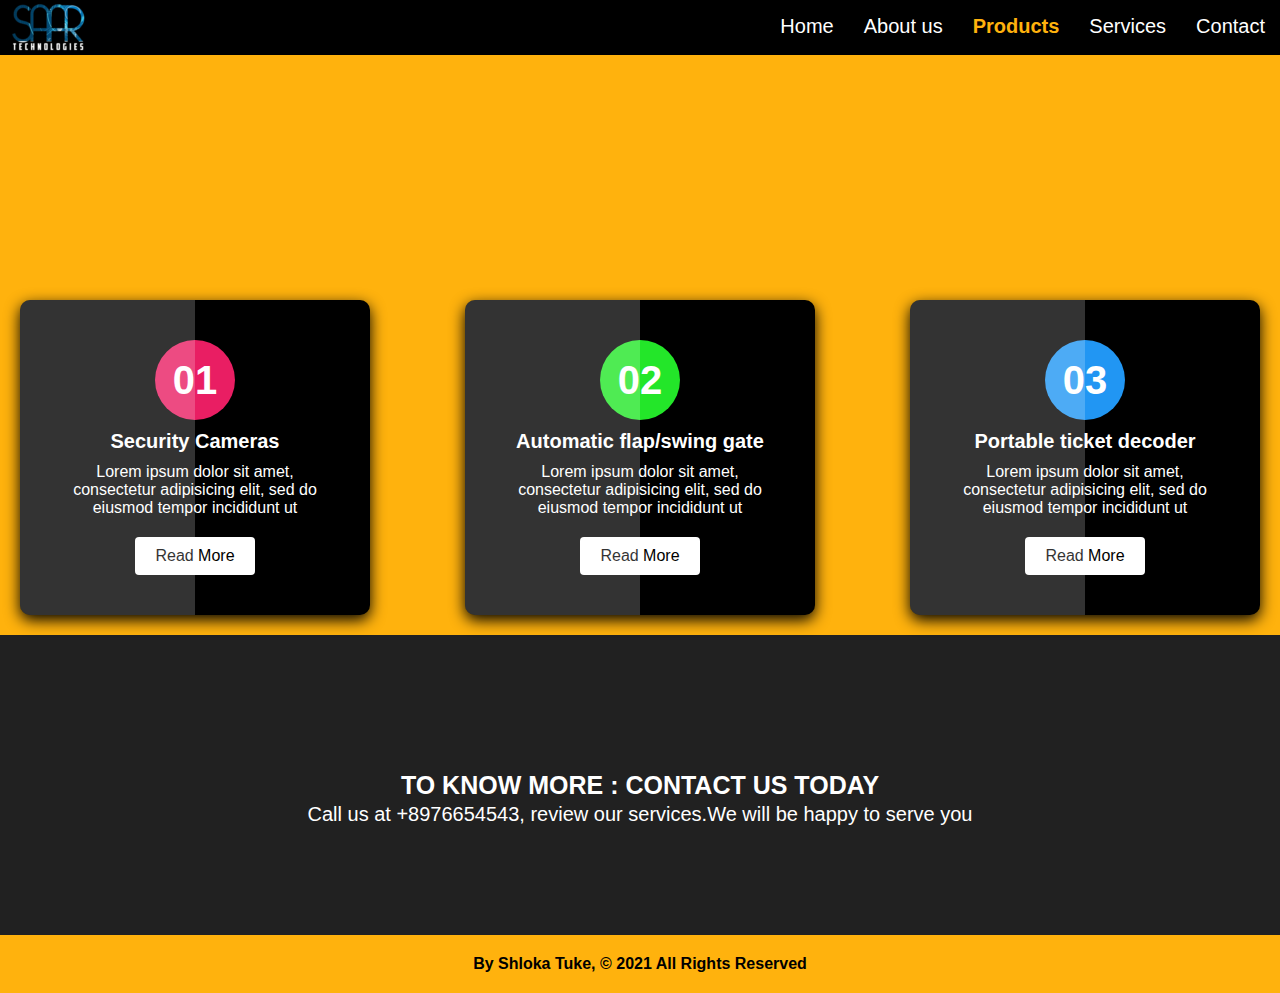
<file: products.html>
<!DOCTYPE html>
<html lang="en" dir="ltr">
  <head>
    <link rel="stylesheet" type="text/css" href="products.css" />
      <meta name="viewport" content="width=device-width, initial-scale=1.0">
      <link rel="stylesheet" href="https://cdnjs.cloudflare.com/ajax/libs/font-awesome/4.7.0/css/font-awesome.min.css">
    <meta charset="utf-8">
    <title>SAAR Tech</title>
  </head>
  <body>
    <div class="menus">
      <img src="images/pic.png" alt="">
      <div class="toggle">
<i class="fa fa-bars menu" aria-hidden="true"></i>
</div>
      <ul>
        <li><a href="contact.html">Contact</a></li>
        <li><a href="service.html">Services</a></li>
        <li class="current"><a href="products.html">Products</a></li>
        <li><a href="about.html">About us</a></li>
        <li><a href="index.html">Home</a></li>
      </ul>
      <script src="https://code.jquery.com/jquery-3.5.0.js"></script>
<script type="text/javascript">
$(document).ready(function(){
$('.menu').click(function(){
$('ul').toggleClass('active');
})
})
</script>
    </div>
    <div class="prod">
    <h1>OUR PRODUCTS</h1>
      </div>

    <div class="container">
      <div class="box">
        <div class="icon">01</div>
        <div class="content">
          <h1>Security Cameras</h1>
          <p>Lorem ipsum dolor sit amet, consectetur adipisicing elit, sed do eiusmod tempor incididunt ut</p>
          <a href="#">Read More</a>
        </div>
      </div>

      <div class="box">
        <div class="icon">02</div>
        <div class="content">
          <h1>Automatic flap/swing gate</h1>
          <p>Lorem ipsum dolor sit amet, consectetur adipisicing elit, sed do eiusmod tempor incididunt ut</p>
          <a href="#">Read More</a>
        </div>
      </div>

      <div class="box">
        <div class="icon">03</div>
        <div class="content">
          <h1>Portable ticket decoder</h1>
          <p>Lorem ipsum dolor sit amet, consectetur adipisicing elit, sed do eiusmod tempor incididunt ut</p>
          <a href="#">Read More</a>
        </div>
      </div>
    </div>

    <div class="contact">
      <h3>TO KNOW MORE : CONTACT US TODAY</h3>
      <P>Call us at +8976654543, review our services.We will be happy to serve you</P>
      </div>

      <footer>
<p>By Shloka Tuke, &copy; 2021 All Rights Reserved</p>
</footer>
  </body>
</html>
</file>
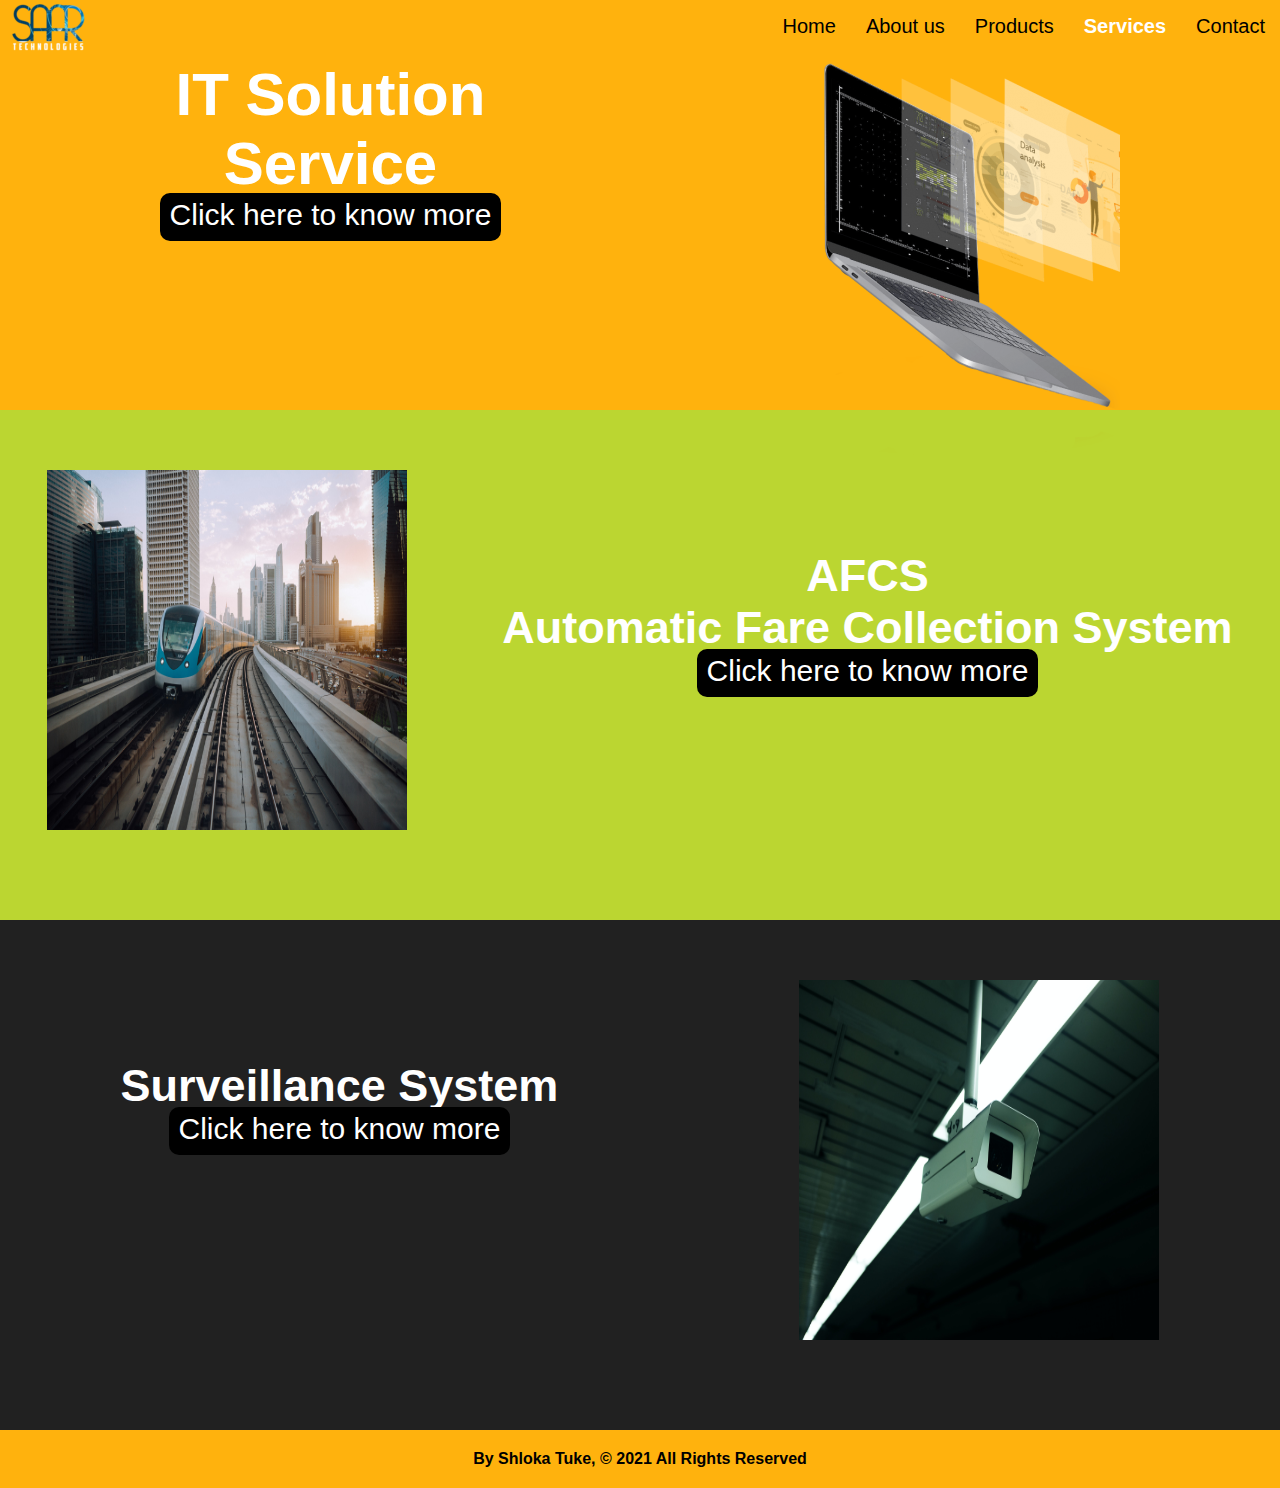
<file: service.html>
<!DOCTYPE html>
<html>
<head>

   <link rel="stylesheet" type="text/css" href="service.css" />
   <meta name="viewport" content="width=device-width, initial-scale=1.0">
  <link rel="stylesheet" href="https://cdnjs.cloudflare.com/ajax/libs/font-awesome/4.7.0/css/font-awesome.min.css">
   <title>SAAR Tech</title>
   </head>
   <body>
     <div class="menus">
       <img src="images/pic.png" alt="">
       <div class="toggle">
 <i class="fa fa-bars menu" aria-hidden="true"></i>
 </div>
       <ul>
         <li><a href="contact.html">Contact</a></li>
         <li  class="current"><a href="service.html">Services</a></li>
         <li><a href="products.html">Products</a></li>
         <li><a href="about.html">About us</a></li>
         <li><a href="index.html">Home</a></li>
       </ul>
       <script src="https://code.jquery.com/jquery-3.5.0.js"></script>
<script type="text/javascript">
$(document).ready(function(){
$('.menu').click(function(){
$('ul').toggleClass('active');
})
})
</script>
     </div>
     <div class="dummy">
     <div class="section1">
       <div class=" parts part1">
         <h1>IT Solution <br />Service</h1>
         <a href="solution.html">Click here to know more</a>
      </div>
      <div class="parts part2">
        <img src="images/PC.png" />
      </div>
    </div>

    <div class="section2">
      <div class="parts part1">
        <img src="images/metro2.jpg" style="width:360px;height:360px"/>
       </div>
       <div class="parts part2">
         <h2>AFCS<br /> Automatic Fare Collection System</h2>
        <a href="afcs.html">Click here to know more</a>
      </div>
      </div>

      <div class="section3">
        <div class="parts part1">
          <h2>Surveillance System<br /></h2>
          <a href="survel.html">Click here to know more</a>
        </div>
        <div class="parts part2">
          <img src="images/camera3.jpg" style="width:360px;height:360px"/>
        </div>
        </div>
      </div>

 <footer>
 <p>By Shloka Tuke,  &copy; 2021 All Rights Reserved</p>
 </footer>
 </body>
 </html>
</file>
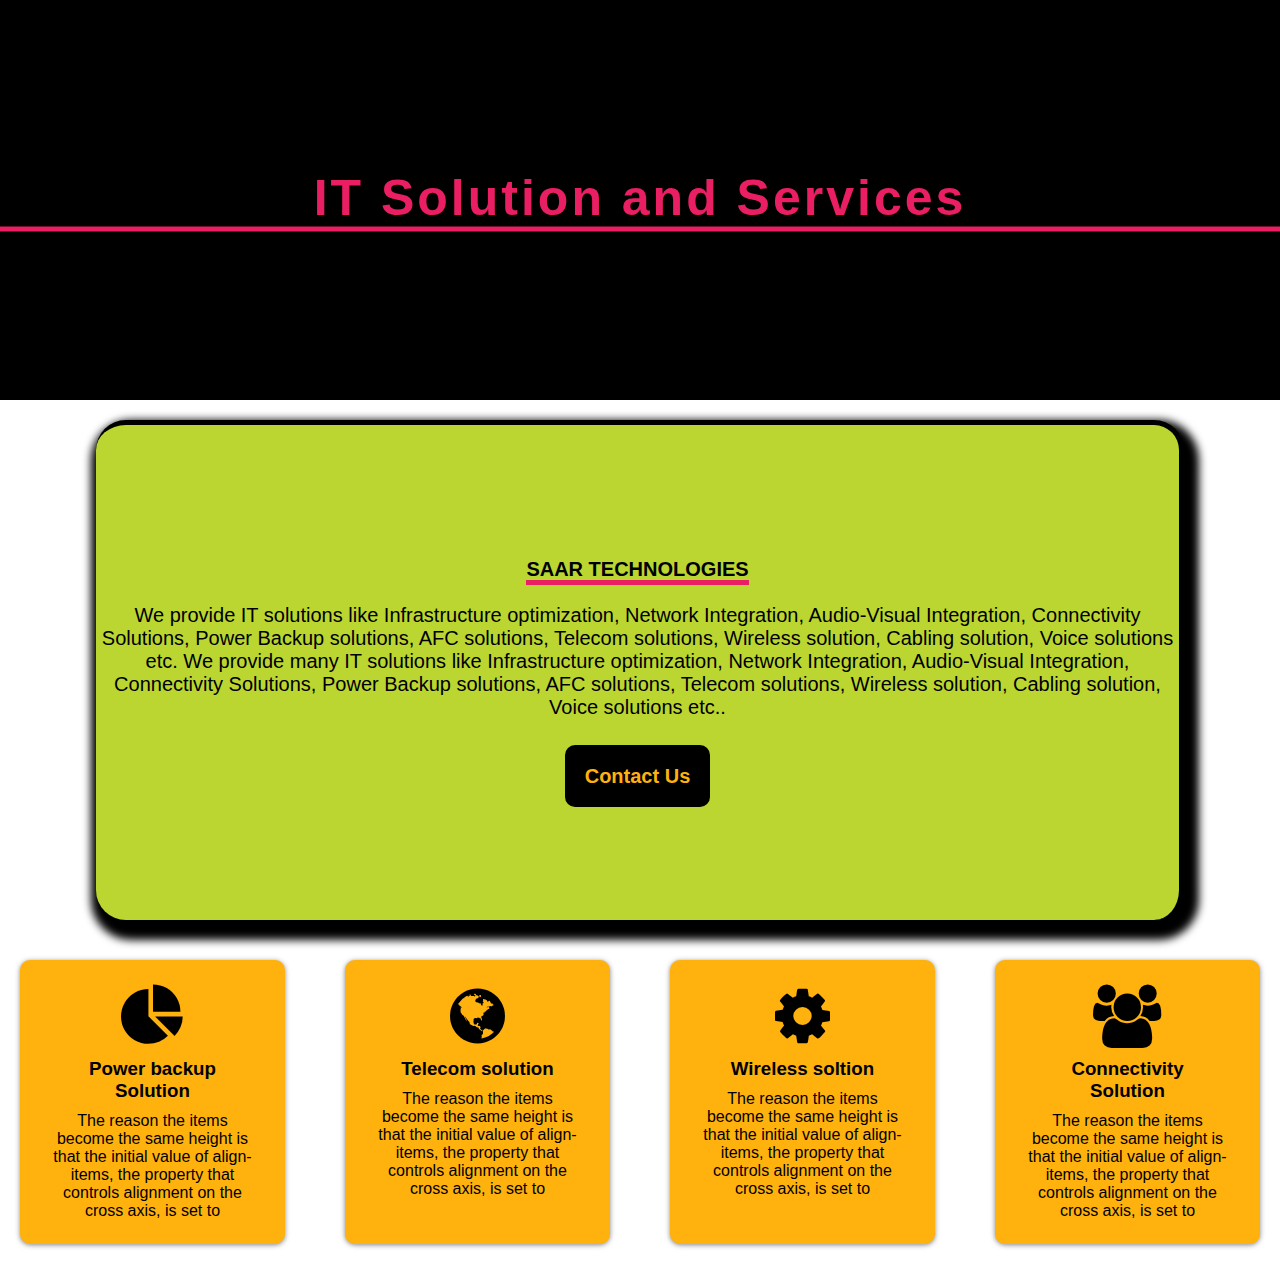
<file: solution.html>
<!DOCTYPE html>
<html lang="en" dir="ltr">
  <head>
    <link rel="stylesheet" type="text/css" href="solution.css" />
    <meta name="viewport" content="width=device-width, initial-scale=1.0">
    <link rel="stylesheet" href="https://cdnjs.cloudflare.com/ajax/libs/font-awesome/4.7.0/css/font-awesome.min.css">
    <meta charset="utf-8">
    <title>SAAR Tech</title>
  </head>
  <body>
      <div class="afcs">
        <h1>IT Solution and Services</h1>
      </div>

        <div class="explain">
        <p><span>SAAR Technologies</span><br /><br />We provide IT solutions like Infrastructure optimization, Network Integration, Audio-Visual Integration, Connectivity Solutions, Power Backup solutions, AFC solutions, Telecom solutions, Wireless solution, Cabling solution, Voice solutions etc. We provide many IT solutions like Infrastructure optimization, Network Integration, Audio-Visual Integration, Connectivity Solutions, Power Backup solutions, AFC solutions, Telecom solutions, Wireless solution, Cabling solution, Voice solutions etc..<br /><br /><br /><a href="contact.html">Contact Us</a></p>

        </div>

        <div class="boxes">
<div class="box">
<i class="fa fa-pie-chart fa-4x" aria-hidden="true"></i>
<h3>Power backup Solution</h3>
<p>The reason the items become the same height is that the initial value of align-items, the property that controls alignment on the cross axis, is set to</p>
</div>
<div class="box">
<i class="fa fa-globe fa-4x"></i>
<h3>Telecom solution</h3>
<p>The reason the items become the same height is that the initial value of align-items, the property that controls alignment on the cross axis, is set to</p>
</div>
<div class="box">
<i class="fa fa-cog fa-4x"></i>
<h3>Wireless soltion</h3>
<p>The reason the items become the same height is that the initial value of align-items, the property that controls alignment on the cross axis, is set to</p>
</div>
<div class="box">
<i class="fa fa-users fa-4x"></i>
<h3>Connectivity Solution</h3>
<p>The reason the items become the same height is that the initial value of align-items, the property that controls alignment on the cross axis, is set to</p>
</div>
</div>



  </body>
</html>
</file>
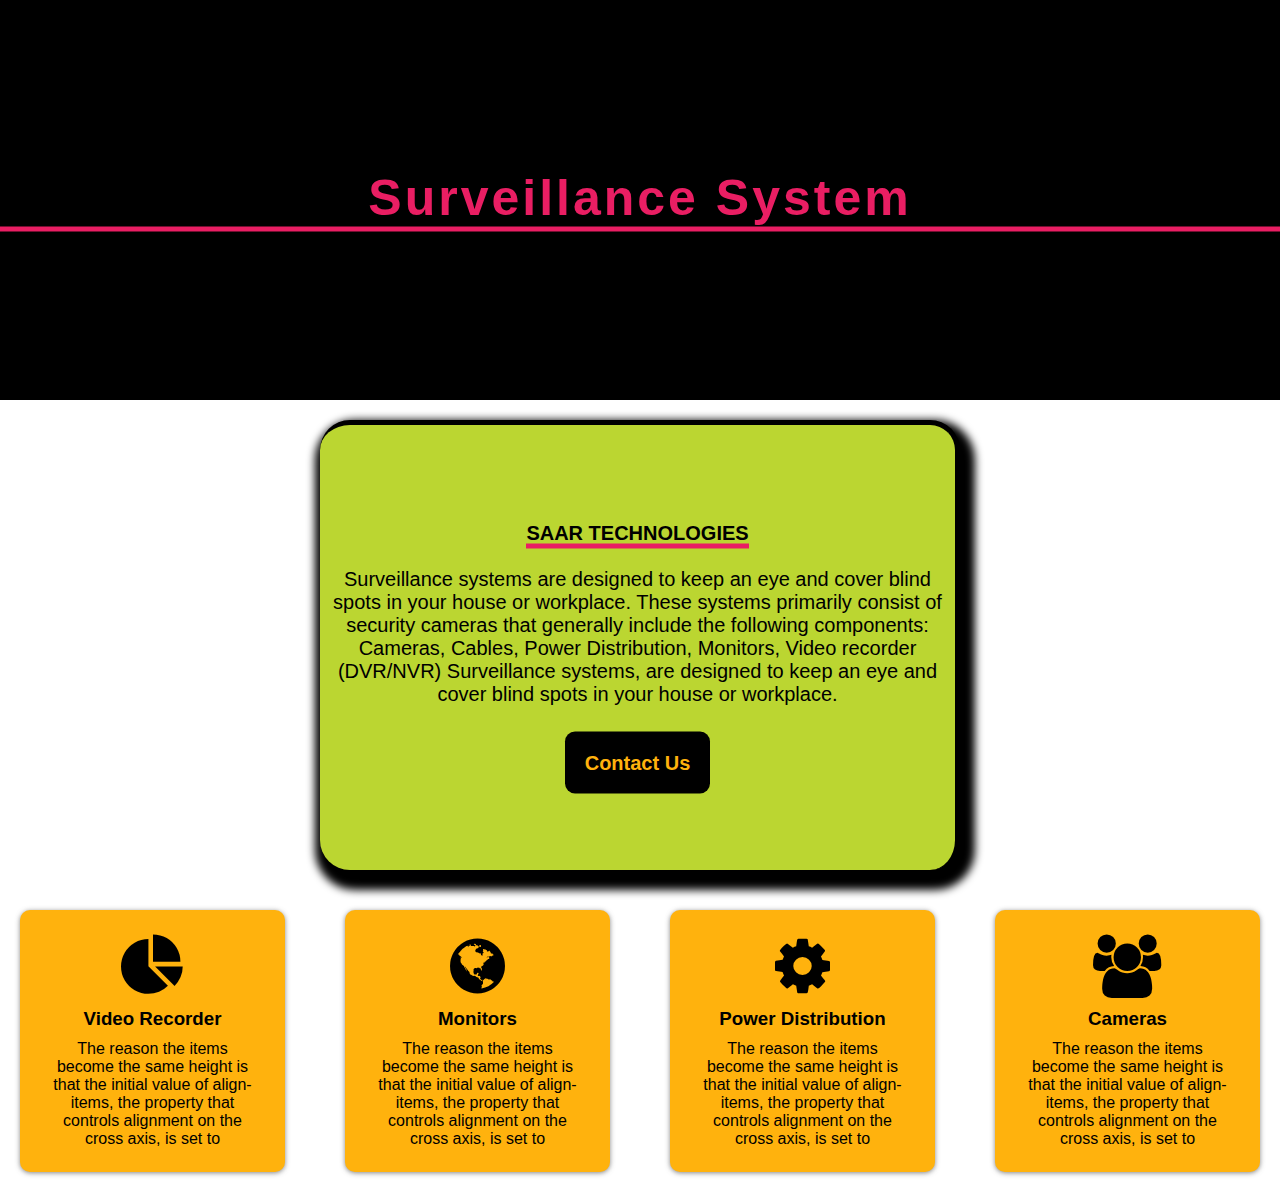
<file: survel.html>
<!DOCTYPE html>
<html lang="en" dir="ltr">
  <head>
    <link rel="stylesheet" type="text/css" href="survel.css" />
    <meta name="viewport" content="width=device-width, initial-scale=1.0">
    <link rel="stylesheet" href="https://cdnjs.cloudflare.com/ajax/libs/font-awesome/4.7.0/css/font-awesome.min.css">
    <meta charset="utf-8">
    <title>SAAR Tech</title>
  </head>
  <body>
      <div class="afcs">
        <h1>Surveillance System</h1>
      </div>

        <div class="explain">
        <p><span>SAAR Technologies</span><br /><br />Surveillance systems are designed to keep an eye and cover blind spots in your house or workplace. These systems primarily consist of security cameras that generally include the following components: Cameras, Cables, Power Distribution, Monitors, Video recorder (DVR/NVR) Surveillance systems, are designed to keep an eye and cover blind spots in your house or workplace.<br /><br /><br /><a href="contact.html">Contact Us</a></p>

        </div>

        <div class="boxes">
<div class="box">
<i class="fa fa-pie-chart fa-4x" aria-hidden="true"></i>
<h3>Video Recorder</h3>
<p>The reason the items become the same height is that the initial value of align-items, the property that controls alignment on the cross axis, is set to</p>
</div>
<div class="box">
<i class="fa fa-globe fa-4x"></i>
<h3>Monitors</h3>
<p>The reason the items become the same height is that the initial value of align-items, the property that controls alignment on the cross axis, is set to</p>
</div>
<div class="box">
<i class="fa fa-cog fa-4x"></i>
<h3>Power Distribution</h3>
<p>The reason the items become the same height is that the initial value of align-items, the property that controls alignment on the cross axis, is set to</p>
</div>
<div class="box">
<i class="fa fa-users fa-4x"></i>
<h3>Cameras</h3>
<p>The reason the items become the same height is that the initial value of align-items, the property that controls alignment on the cross axis, is set to</p>
</div>
</div>



  </body>
</html>
</file>
<file: about.css>
*{
  margin: 0;
  padding: 0;
  outline: none;
  box-sizing: border-box;
  font-family: sans-serif;
}
.menus img{
  position: absolute;
  left: 0;
  top:-25px;
}
.menus{
  position: fixed;
  height: 55px;
  width: 100%;
  background: #BBD631;
  z-index: 2;
  opacity: 1;
}
.menus ul li{
  float:right;
  display: inline-block;
  list-style: none;
  height: 35px;
}
.menus ul li a{
  display: block;
  text-decoration: none;
  color: black;
  font-size: 20px;
  padding: 15px;
}
.menus ul li a:hover{
  font-weight: bold;
}
.menus ul .current a{
  color: #FFB20D;
  font-weight: bold;
}
.toggle{
	width:100%;
	padding:10px 20px;
	text-align:right;
	box-sizing:border-box;
	display:none;
	}
.aboutsection{
  background: url("images/pc.jpg") no-repeat left;
  background-color: #BBD631;
  background-size: 55%;
  overflow: hidden;
  padding: 100px 0;
}
@keyframes im {
  0%{transform: rotateY(0deg);}
  100%{transform: rotateY(360deg);}
}
.innercont{
  width: 55%;
  float:right;
  background-color: #FFB20D;
  padding: 85px;
  animation-name: im;
  animation-duration: 2s;
}
.innercont h1{
  margin-bottom: 30px;
  font-size: 30px;
  font-weight: 900;
  position: relative;
  animation-name: heading;
  animation-duration: 2s;
  animation-delay: 2s;
  animation-fill-mode: forwards;
}
@keyframes heading {
  0%{top:0; left:0;}
  100%{top:0; left:35%;}
}

.innercont .infor{
  font-size: 20px;
  color: #545454;
  line-height: 25px;
  text-align: justify;
  margin-bottom: 30px;
  animation-name: para;
  animation-duration: 2s;
  animation-delay: 2s;
}
@keyframes para {
0%{transform: rotateX(0deg);}
50%{transform: rotateX(60deg);}

}
.skills{
  display: flex;
  justify-content: space-between;
  font-weight: 700;
  font-size: 13px;
}
.bottomcontainer{
  position: relative;
  width: 100%;
  height: 400px;
}
.box span{
  font-size: 50px;
  letter-spacing: 3px;
  font-weight: bold;
  background-color: white;
  color: black;
}
.box p{
  font-size: 15px;
  line-height: 25px;
  letter-spacing: 2px;
}
.box{
  height: 50px;
  width: 500px;
  position: absolute;
  top:100px;
  left:200px;
}
.lastcontainer{
  background-color:#BBD631;
  position: relative;
  width: 100%;
  height: 500px;

}
.workhours{
  position: absolute;
  top:100px;
  left:200px;
  width: 500px;
  height: 100px;
  background: #FFB20D;
  padding: 20px;
}
 h2{
  font-weight: bold;
  color: black;
  padding-bottom: 5px;
}

.Address{
  position: absolute;
  top:250px;
  left:200px;
  width: 500px;
  height: 100px;
  background-color: #FFB20D;
  padding: 20px;
}
.computer{
  position: absolute;
  top:25px;
  right:10px;
  display: block;
}
.contact{
  width:100%;
  height:300px;
  background: #212121;

}
.contact h3{
  text-align: center;
  font-size: 25px;
  font-weight: 900;
  color: white;
  position: relative;
  top:50%;
  transform: translateY(-50%);
}
.contact p{
  font-size: 20px;
  text-align: center;
  color: white;
  position: relative;
  top:50%;
  transform: translateY(-50%);
}
footer{
	padding:20px;
	background:#FFB20D;
	color:black;
	text-align:center;
  font-weight: bold;
}
  .menus .active{
    left:0;
  }
@media screen and (max-width:1200px){
  .innercont{
    padding: 80px;
  }
}
@media screen and (max-width:1000px){
  .aboutsection{
    background-size: 100%;
    padding: 100px 40px;
  }
  .innercont{
    width:100%;
  }
}
@media screen and (max-width:600px){
  .aboutsection{
    padding: 0;
  }
  .innercont{
    padding: 60px;
  }
  .bottomcontainer{
  height: 700px;
  }

}

@media screen and (max-width:600px){
  .lastcontainer{
    width: 100%;
    height: 400px;
}
.workhours{
  position: relative;
  top:100px;
  left:0px;
  height: 80px;
  width: 100%;
  padding: 10px;

}
.Address{
  position: relative;
  top:120px;
  left:0px;
  width: 100%;
  height:80px;
  padding: 10px;
}
.computer{
  display: none;
}
.box{
  height: 50px;
  width: 100%;
  position: absolute;
  top:100px;
  left:0px;
}
.menus ul li{
  position: relative;
  left:0px;
  }

.menus ul li a{
padding: 4px;
}

}
#rightwheel,#leftwheel{
  animation: wheel 2s infinite linear;
  transform-origin: center;
  transform-box: fill-box;
}
#man{
  animation: bike 1s ease-in-out infinite alternate;
  transform-origin: bottom;
}
@keyframes wheel {
  from{
    transform: rotateZ(0deg);
  }
  to{
    transform: rotateZ(360deg);
  }
}
@keyframes bike {
  from{
    transform: rotateX(0deg);
  }
  to{
    transform: rotateX(20deg);
  }
}
svg{
  position: absolute;
  right:50px;
  top:0px;
}

@media screen and (max-width:360px)
{
	.toggle{
		display:block;
	}
  ul {
    width:40%;
    float:right;
    display:none;
    background:black;
    text-align:center;
    padding-bottom: 10px;
  }
	.menus ul li{
  float: none;
	    display:block;
	    z-index:1;
      padding: 0;
	}
  .menus ul li a{
    color: white;
  }
	.active{
		display:block;
	}
  .innercont{
    animation: none;
    text-align: center;
  }
  .innercont h1{
    animation: none;
  }
  svg{
    display: none;
  }
.lastcontainer .workhours{
  padding: none;
}
.lastcontainer .Address{
  padding: none;
}
.bottomcontainer .box{
  padding: 10px;
}
.bottomcontainer{
  height: 400px;
}
.bottomcontainer .box span{
  font-size: 25px;
}

}


@media screen and (max-width:720px)
{
	.toggle{
		display:block;
	}
  ul {
    width:40%;
    float:right;
    display:none;
    background:black;
    text-align:center;
    padding-bottom: 10px;
  }
	.menus ul li{
  float: none;
	    display:block;
	    z-index:1;
      padding: 0;
	}
  .menus ul li a{
    color: white;
  }
	.active{
		display:block;
	}
  .innercont{
    animation: none;
    text-align: center;
  }
  .innercont h1{
    animation: none;
  }
  svg{
    display: none;
  }
.lastcontainer .workhours{
  padding: 5px;
}
.lastcontainer .Address{
  padding: 5px;
}
.bottomcontainer .box{
  padding: 10px;
  position: absolute;
  top:100px;
  left:0px;
}
.bottomcontainer{
  height: 400px;
}
.bottomcontainer .box span{
  font-size: 25px;
}
.lastcontainer .computer img{
  display: none;
}
.workhours{
  position: absolute;
  top:100px;
  left:0px;
  height:120px;
}
.workhours h2{
  padding-top:20px;
}
.Address{
  position: absolute;
  top:250px;
  left:0px;
  height:120px;
}
.Address h2{
  padding-top:20px;
}
}
</file>
<file: afcs.css>
*{
  margin: 0;
  padding: 0;
  box-sizing: border-box;
  outline: none;
  font-family: sans-serif;
}
.afcs{
  width:100%;
  height:400px;
  background: black;
  margin-bottom: 20px;
}
.afcs h1{
  text-align: center;
  position: relative;
  top:50%;
  transform: translateY(-50%);
  color:#e91e63;
  font-size: 50px;
  letter-spacing: 3px;
}
.explain{
  height:450px;
  width: 50%;
  margin: 0 auto;
  background: #BBD631;
  border-radius: 30px;
  border-top:5px solid black;
  border-right:5px solid black;
  box-shadow: 5px 10px 8px 10px ;
}
.explain span{
  font: 25px;
  text-transform: uppercase;
  border-bottom: 5px solid #e91e63;
  font-weight: bold;
}
.explain p{
  text-align: center;
  font-size: 20px;
  position: relative;
  top:50%;
  transform: translateY(-50%);
}
.explain a{
  text-decoration: none;
  width:20px;
  height:10px;
  color: #FFB20D;
  background: black;
  text-align: center;
  margin-top: 10px;
  padding: 20px;
  font-weight: bold;
  border-radius: 10px;
  font-size: 20px;
}
.explain a:hover{
  color: black;
  background: #FFB20D;
  border-top: 2px solid black;
  border-right: 2px solid black;
}
.boxes{
	display:grid;
	grid-gap:20px;
	grid-template-columns:repeat(auto-fit,minmax(200px, 1fr));
  margin-top: 20px;

}
.box{
  margin: 20px;
	background:#FFB20D;
	text-align:center;
  border-radius: 10px;
	padding:1.5rem 2rem;
	box-shadow:0 1px 5px rgba(104,104,104, 0.8);
}
.box h3{
  padding: 10px;
}
.box:hover{
  background: #BBD631;
}
@media screen and (max-width:600px){
  .explain{
    height:700px;
    width: 80%;
  }
  .explain span{
    font: 20px;
  }
  .explain p{
    font-size: 20px;
    position: relative;
    top:50%;
  }
  .explain a{
  margin-top: 30px;
  }
  .boxes{
    margin-top: 80px;
  }
}
</file>
<file: contact.css>
*{
  margin: 0;
  padding: 0;
  font-family: sans-serif;
  box-sizing: border-box;
}
body{
  background:
}
.menus img{
  position: absolute;
  left:0;
  top:-25px;
}
.menus{
  position: fixed;
  height: 55px;
  width: 100%;
  background: white;
  z-index: 2;
  opacity: 1;
  border-bottom: 5px solid black;
}
.menus ul li{
  float:right;
  display: inline-block;
  list-style: none;
  height: 35px;
}
.menus ul li a{
  display: block;
  text-decoration: none;
  color: black;
  font-size: 20px;
  padding: 15px;
}
.menus ul li a:hover{
  font-weight: bold;
}
.menus ul .current a{
  color: #FFB20D;
  font-weight: bold;
}
.toggle{
  width:100%;
  padding:10px 20px;
  text-align:right;
  box-sizing:border-box;
  display:none;
  color: black;
  }
  .map {
    display: inline-block;
    position: relative;
    top:100px;
    left:50px;
    border: 2px solid black;
  }
  .address{
    display: inline-block;
    width:500px;
    height:500px;
    position: absolute;
    top:100px;
    right:100px;
  }
@media screen and (max-width:360px)
{
	.toggle{
		display:block;
	}
	ul {
		width:40%;
    float:right;
		display:none;
		background:black;
    text-align:center;
    padding-bottom: 10px;
	}
	.menus ul li{
  float: none;
	    display:block;
	    z-index:1;
      padding: 0;
      text-align: center;
	}
  .menus ul li a{
    color: white;
    text-align: center;
  }
	.active{
		display:block;
	}
  .map{
    display: none;
  }
  .address{
    display: inline-block;
    width:350px;
    height:400px;
    position: absolute;
    top:60px;
    right:0px;
}
  }
  @media screen and (max-width:720px)
  {
  	.toggle{
  		display:block;
  	}
    ul {
  		width:40%;
      float:right;
  		display:none;
  		background:black;
      text-align:center;
      padding-bottom: 10px;
  	}
  	.menus ul li{
    float: none;
  	    display:block;
  	    z-index:1;
        padding: 0;
  	}
  	.active{
  		display:block;
  	}
    .map{
      display: none;
    }
    .address{
      display: inline-block;
      width:350px;
      height:400px;
      position: absolute;
      top:60px;
      right:0px;
  }
}
  @media screen and (max-width:900px){
    .map{
      display: none;
    }
    .address{
      display: inline-block;
      width:350px;
      height:400px;
      position: absolute;
      top:60px;
      right:0px;
  }
  }
</file>
<file: products.css>
*{
  margin: 0;
  padding: 0;
  outline: none;
  box-sizing: border-box;
  font-family: sans-serif;
  }
  .menus img{
    position: absolute;
    left: 0;
    top:-25px;
  }
  .prod{
    width:100%;
    height: 280px;
    background: #FFB20D;
    color: #e91e63;
}
  .prod h1{
    color: black;
    font-size: 50px;
    text-align: center;
    letter-spacing: 3px;
    position: relative;
    animation-name: products;
    animation-duration: 2s;
    animation-fill-mode: forwards;
  }
  @keyframes products {
    0%{top:-50px;}
    100%{top:120px;}
  }
  .menus{
    position: fixed;
    height: 55px;
    width: 100%;
    background: black;
    z-index: 2;
    opacity: 1;
    border-bottom: 5px solid black;
  }
  .menus ul li{
    float:right;
    display:inline-block;
    list-style: none;
    height: 35px;
  }
  .menus ul li a{
    display: block;
    text-decoration: none;
    color: white;
    font-size: 20px;
    padding: 15px;
  }
  .menus ul li a:hover{
    font-weight: bold;
  }
  .menus ul .current a{
    color: #FFB20D;
    font-weight: bold;
  }
  .toggle{
  	width:100%;
  	padding:10px 20px;
  	text-align:right;
  	box-sizing:border-box;
  	display:none;
    color: white;
  	}
  .container .box{
  position: relative;
  width:350px;
  padding: 40px;
  background: #000;
  color: #fff;
  box-shadow: 0 5px 15px rgba(0,0,0.1);
  border-radius: 4px;
  margin:20px;
  box-sizing: border-box;
  overflow: hidden;
  text-align: center;
  border-radius: 10px;
}
.container{
  background: #FFB20D;
  display: flex;
  flex-wrap: wrap;
  justify-content: space-between;
}
.container .box .icon{
  position: relative;
  width: 80px;
  height: 80px;
  color: #fff;
  background: #000;
  display: flex;
  justify-content: center;
  align-items: center;
  margin: 0 auto;
  border-radius: 50%;
  font-size: 40px;
  font-weight: 700;
  transition: 1s;

}
.container .box:nth-child(1) .icon{
  box-shadow: 0 0 0 0 #e91e63;
  background: #e91e63;
}
.container .box:nth-child(1):hover .icon{
  box-shadow: 0 0 0 400px #e91e63;
}

.container .box:nth-child(2) .icon{
  box-shadow: 0 0 0 0 #23e629;
  background: #23e629;
}
.container .box:nth-child(2):hover .icon{
  box-shadow: 0 0 0 400px #23e629;
}

.container .box:nth-child(3) .icon{
  box-shadow: 0 0 0 0 #2196f3;
  background: #2196f3;
}
.container .box:nth-child(3):hover .icon{
  box-shadow: 0 0 0 400px #2196f3;
}
.container .box .content{
  position: relative;
  z-index: 1;
  transition: 0.5s;

}
.container .box:hover .content{
  color: #fff;
}
.container .box .content h1{
  font-size: 20px;
  margin: 10px 0;
  padding: 0;

}
.container .box .content p{
  margin: 0;
  padding: 0;
}
.container a{
  display: inline-block;
  padding: 10px 20px;
  background: #fff;
  border-radius: 4px;
  text-decoration: none;
  color: #000;
  font-weight: 500;
  margin-top: 20px;
  box-shadow: 0 2px 5px rgba(0,0,0,.2);
}
.container .box:before{
  content: '';
  width:50%;
  height: 100%;
  position: absolute;
  top:0;
  left:0;
  background: rgba(255,255,255,.2);
  z-index: 2;
  pointer-events: none
}

.contact{
  width:100%;
  height:300px;
  background: #212121;
}
.contact h3{
  text-align: center;
  font-size: 25px;
  font-weight: 900;
  color: white;
  position: relative;
  top:50%;
  transform: translateY(-50%);
}
.contact p{
  font-size: 20px;
  text-align: center;
  color: white;
  position: relative;
  top:50%;
  transform: translateY(-50%);
}
footer{
	padding:20px;
	background:#FFB20D;
	color:black;
	text-align:center;
  font-weight: bold;
}

@media screen and (max-width:360px)
{
	.toggle{
		display:block;
	}
  ul {
		width:40%;
    float:right;
		display:none;
		background:black;
    text-align:center;
    padding-bottom: 10px;
	}
	.menus ul li{
  float: none;
	    display:block;
	    z-index:1;
      padding: 0;
	}
	.active{
		display:block;
	}
.container .box{
  width: 300px;
}

}
@media screen and (max-width:720px)
{
	.toggle{
		display:block;
	}
  ul {
		width:40%;
    float:right;
		display:none;
		background:black;
    text-align:center;
    padding-bottom: 10px;
	}
	.menus ul li{
  float: none;
	    display:block;
	    z-index:1;
      padding: 0;
	}
	.active{
		display:block;
	}
.container .box{
  width: 300px;
}
.container{
  display: flex;
  flex-wrap: wrap;
  justify-content: space-around;
}

}
</file>
<file: service.css>
*{
  padding: 0;
  margin: 0;
  outline: none;
  box-sizing: border-box;
  font-family: sans-serif;
  text-decoration: none;
}
.menus{
  position: fixed;
  height: 55px;
  width: 100%;
  background: #FFB20D;
  z-index: 2;
  opacity: 1;
}
.menus img{
  position: absolute;
  left:0;
  top:-25px;
}
.menus ul li{
  float:right;
  display: inline-block;
  list-style: none;
  height: 35px;
}
.menus ul li a{
  display: block;
  text-decoration: none;
  color: black;
  font-size: 20px;
  padding: 15px;
}
.menus ul li a:hover{
  font-weight: bold;
}
.menus ul .current a{
  color: white;
  font-weight: bold;
}
.toggle{
  width:100%;
  padding:10px 20px;
  text-align:right;
  box-sizing:border-box;
  display:none;
  color: black;
  }
  .section1{
    display: flex;
    padding-top: 60px;
    flex-direction: row;
    background:#FFB20D;
    flex-flow: wrap;
    justify-content: space-around;
  }
  .section1 .parts{
    height:350px;
    width:auto;
    text-align: center;
    font-size: 30px;
    color: white;
  }
  .section1 .parts a{
    background: black;
    color: white;
    border-radius: 10px;
    padding:10px;
    padding-top: 5px;
  }
  .section1 .parts a:hover{
    background: white;
    color: black;
  }

  .section2{
    display: flex;
    padding-top: 60px;
    flex-direction: row;
    background:#BBD631;
    flex-flow: wrap;
    justify-content: space-around;
  }
  .section2 .parts{
    height:450px;
    width:auto;
    text-align: center;
    font-size: 30px;
    color: white;
  }
  .section2 .parts a{
    background: black;
    color: white;
    border-radius: 10px;
    padding:10px;
    padding-top: 5px;
  }
  .section2 .parts a:hover{
    background: white;
    color: black;
  }
  .section2 .part2{
    padding-top: 80px;
  }
  .section3{
    display: flex;
    padding-top: 60px;
    flex-direction: row;
    background:#212121;
    flex-flow: wrap;
    justify-content: space-around;
  }
  .section3 .parts{
    height:450px;
    width:auto;
    text-align: center;
    font-size: 30px;
    color: white;
  }
  .section3 .parts a{
    background: black;
    color: white;
    border-radius: 10px;
    padding:10px;
    padding-top: 5px;
  }
  .section3 .parts a:hover{
    background: white;
    color: black;
  }
  .section3 .part1{
    padding-top: 80px;
  }
  footer{
  	padding:20px;
  	background:#FFB20D;
  	color:black;
  	text-align:center;
    font-weight: bold;
  }
@media screen and (max-width:450px){
  .toggle{
    display:block;
  }
  ul {
    width:100%;
    float:right;
    display:none;
    background:black;
    text-align: center;
    padding-bottom: 10px;
  }
  .menus ul li{
      float: none;
      display:block;
      z-index:1;
      padding: 0;
  }
  .menus ul li a{
    color: white;
  }
  .active{
    display:block;
  }
  .section1{
    flex-direction: column;
    justify-content: center;
  }
  .section1  .part1{
    height:250px;
}
.section2{
  flex-direction: column;
  justify-content: center;
}
.section2 .part2{
  height: 300px;
  padding-top: 0px;
}
.section3{
  flex-direction: column;
  justify-content: center;
}
.section3 .part1{
  padding-top: 30px;
  height: 250px;
}
}

@media screen and (max-width:720px){
  .toggle{
    display:block;
  }
  ul {
    width:100%;
    float:right;
    display:none;
    background:black;
    text-align: center;
    padding-bottom: 10px;
  }
  .menus ul li{
      float: none;
      display:block;
      z-index:1;
      padding: 0;
  }
  .menus ul li a{
    color: white;
  }
  .active{
    display:block;
  }
}
</file>
<file: solution.css>
*{
  margin: 0;
  padding: 0;
  box-sizing: border-box;
  outline: none;
  font-family: sans-serif;

}
.afcs{
  width:100%;
  height:400px;
  background: black;
  margin-bottom: 20px;
}
.afcs h1{
  text-align: center;
  position: relative;
  top:50%;
  transform: translateY(-50%);
  color:#e91e63;
  font-size: 50px;
  letter-spacing: 3px;
  border-bottom: 5px solid #e91e63;
}
.explain{
  height:500px;
  width: 85%;
  margin: 0 auto;
  background: #BBD631;
  border-radius: 30px;
  border-top:5px solid black;
  border-right:5px solid black;
  box-shadow: 5px 10px 8px 10px ;
}
.explain span{
  font: 25px;
  text-transform: uppercase;
  border-bottom: 5px solid #e91e63;
  font-weight: bold;
}
.explain p{
  text-align: center;
  font-size: 20px;
  position: relative;
  top:50%;
  transform: translateY(-50%);
}
.explain a{
  text-decoration: none;
  width:20px;
  height:10px;
  color: #FFB20D;
  background: black;
  text-align: center;
  margin-top: 10px;
  padding: 20px;
  font-weight: bold;
  border-radius: 10px;
  font-size: 20px;
}
.explain a:hover{
  color: black;
  background: #FFB20D;
  border-top: 2px solid black;
  border-right: 2px solid black;
}
.boxes{
	display:grid;
	grid-gap:20px;
	grid-template-columns:repeat(auto-fit,minmax(200px, 1fr));
  margin-top: 20px;

}
.box{
  margin: 20px;
	background:#FFB20D;
	text-align:center;
  border-radius: 10px;
	padding:1.5rem 2rem;
	box-shadow:0 1px 5px rgba(104,104,104, 0.8);
}
.box h3{
  padding: 10px;
}
.box:hover{
  background: #BBD631;
}
@media screen and (max-width:360px){
  .explain{
    height:500px;
    width: 100%;
}
  .explain span{
    font: 20px;
}
  .explain p{
    font-size: 15px;
    position: relative;
    top:60%;
}
.explain a{
  margin-top: 30px;
}
.boxes{
    margin-top: 80px;
}
}
</file>
<file: survel.css>
*{
  margin: 0;
  padding: 0;
  box-sizing: border-box;
  outline: none;
  font-family: sans-serif;

}

.afcs{
  width:100%;
  height:400px;
  background: black;
  margin-bottom: 20px;
}
.afcs h1{
  text-align: center;
  position: relative;
  top:50%;
  transform: translateY(-50%);
  color:#e91e63;
  font-size: 50px;
  letter-spacing: 3px;
  border-bottom: 5px solid #e91e63;
}
.explain{
  height:450px;
  width: 50%;
  margin: 0 auto;
  background: #BBD631;
  border-radius: 30px;
  border-top:5px solid black;
  border-right:5px solid black;
  box-shadow: 5px 10px 8px 10px ;
}
.explain span{
  font: 25px;
  text-transform: uppercase;
  border-bottom: 5px solid #e91e63;
  font-weight: bold;
}
.explain p{
  text-align: center;
  font-size: 20px;
  position: relative;
  top:50%;
  transform: translateY(-50%);
}
.explain a{
  text-decoration: none;
  width:20px;
  height:10px;
  color: #FFB20D;
  background: black;
  text-align: center;
  margin-top: 10px;
  padding: 20px;
  font-weight: bold;
  border-radius: 10px;
  font-size: 20px;
}
.explain a:hover{
  color: black;
  background: #FFB20D;
  border-top: 2px solid black;
  border-right: 2px solid black;
}
.boxes{
	display:grid;
	grid-gap:20px;
	grid-template-columns:repeat(auto-fit,minmax(200px, 1fr));
  margin-top: 20px;

}
.box{
  margin: 20px;
	background:#FFB20D;
	text-align:center;
  border-radius: 10px;
	padding:1.5rem 2rem;
	box-shadow:0 1px 5px rgba(104,104,104, 0.8);
}
.box h3{
  padding: 10px;
}
.box:hover{
  background: #BBD631;
}
@media screen and (max-width:600px){
  .explain{
    height:550px;
    width: 85%;
}
  .explain span{
    font: 20px;
}
  .explain p{
    font-size: 20px;
}
.box h3{
  text-align: center;
  overflow: hidden;
}
}
</file>
